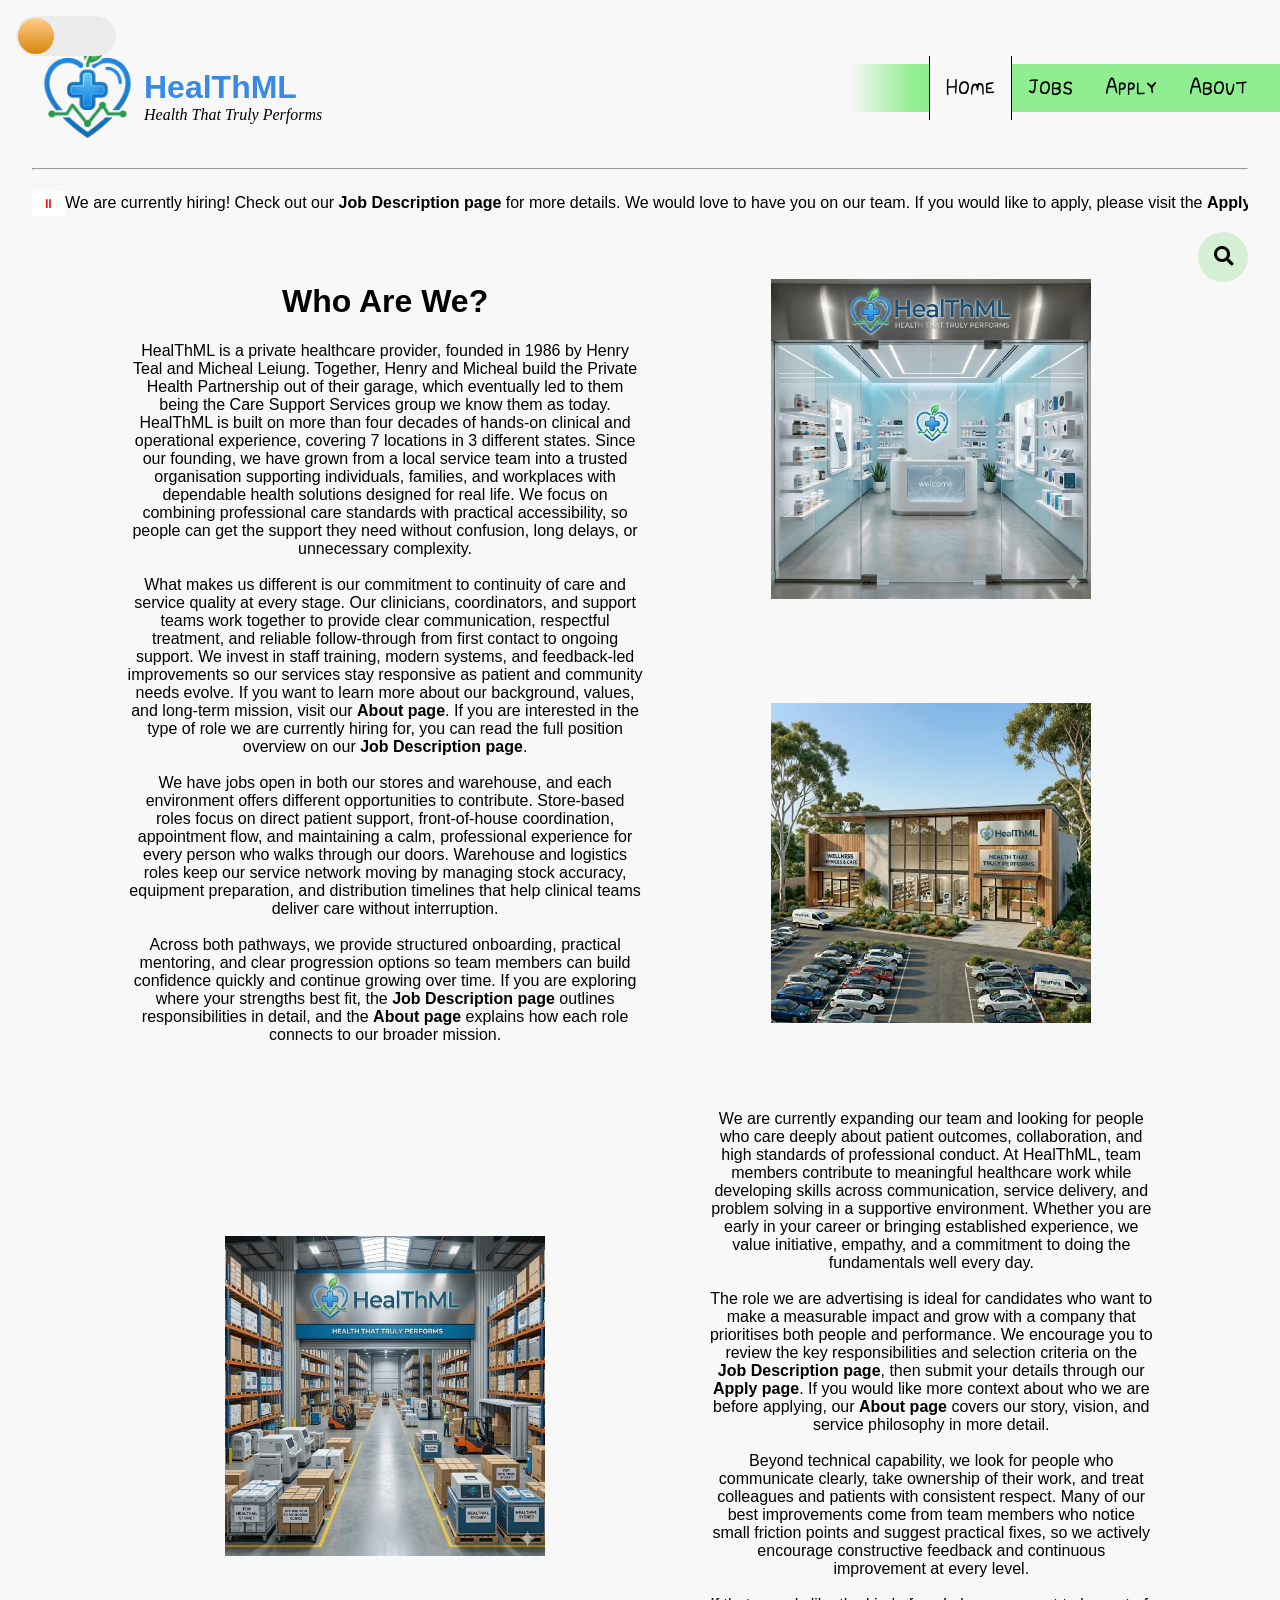
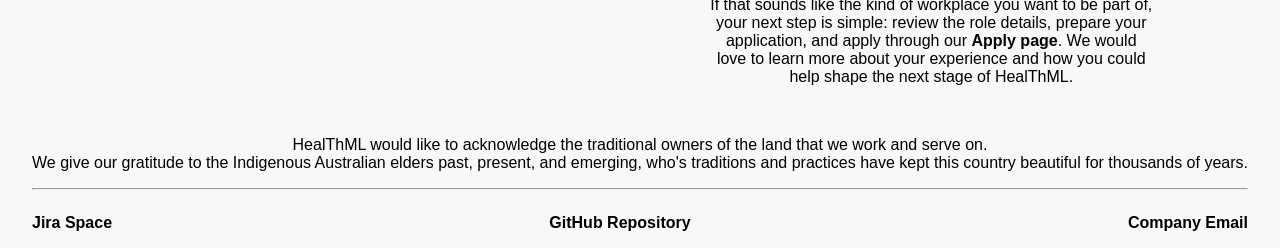
<file: index.html>
<!DOCTYPE html>
<html lang="en-au">
    <head>
        <meta charset="UTF-8">
        <meta name="viewport" content="width=device-width, initial-scale=1.0">
        <meta name="description" content="Description">
        <meta name="keywords" content="Keywords">
        <meta name="author" content="Tyler Stokes">

        <meta property="og:title" content="HealThML" />
        <meta property="og:description" content="HealThML is the custom HTML and CSS project designed by Tyler Stokes, Zain Khan, Jack Bailey, and Marley Brown" />
        <meta property="og:image" content="/images/logo_full.png" />
        <meta property="og:image:width" content="639" />
        <meta property="og:image:height" content="222" />
        <meta property="og:type" content="website" />

        <title>HealThML Home</title>
        <link rel="stylesheet" href="https://cdnjs.cloudflare.com/ajax/libs/font-awesome/5.15.3/css/all.min.css">
        <link rel="icon" type="image/x-icon" href="/images/favicon.ico">
        <link rel="stylesheet" type="text/css" href="styles/style.css">
        <link rel="stylesheet" type="text/css" href="styles/index_style.css">
    </head>
    <body>

<a href="#main-dark" class="skip-link link-dark" aria-label="Skip to main content">Skip to main content</a>
<a href="#main-light" class="skip-link link-light" aria-label="Skip to main content">Skip to main content</a>

<div class="toggle-bg">
    <div class="toggle-wrapper">
        <a href="#dark" class="persistence-link link-dark" aria-hidden="true" aria-label="switch to dark mode toggle"></a>
        <a href="#light" class="persistence-link link-light" aria-hidden="true" aria-label="switch to light mode toggle"></a>
    </div>
</div>

<div id="dark"></div>
<div id="light"></div>
    <div class="background">
        <header>
            <div class="logo">
                <img src="images/logo_transparent.png" alt="Company Logo">
                <div class="logo_text">
                    <h1>HealThML</h1>
                    <p style="color:var(--text-color);"><em>Health That Truly Performs</em></p>
                </div>
            </div>
            <nav id="nav-light" class='nav-style'>
                <ul>
                    <li class="nav_active"><a href="/#light">Home</a></li>
                    <li><a href="jobs#light">Jobs</a></li>
                    <li><a href="apply#light">Apply</a></li>
                    <li><a href="about#light">About</a></li>
                </ul>
            </nav>
            <nav id="nav-dark" class='nav-style'>
                <ul>
                    <li class="nav_active"><a href="/#dark">Home</a></li>
                    <li><a href="jobs#dark">Jobs</a></li>
                    <li><a href="apply#dark">Apply</a></li>
                    <li><a href="about#dark">About</a></li>
                </ul>
            </nav>
        </header>
        <hr>
<div class="ticker-wrapper">
    <input type="checkbox" id="pause-toggle" class="pause-check">
    <label for="pause-toggle" class="pause-label" aria-label="pause/resume scrolling-content"></label>

    <div class="scrolling-content">
      <p>We are currently hiring! Check out our 
        <a href="jobs#light" class="link-light">Job Description page</a>
        <a href="jobs#dark" class="link-dark">Job Description page</a> 
        for more details. We would love to have you on our team. 
        If you would like to apply, please visit the 
        <a href="apply#light" class="link-light">Apply</a>
        <a href="apply#dark" class="link-dark">Apply</a> page.
      </p>
    </div>
</div>
        <main id="main-content">
        <div id="main-dark"></div>
        <div id="main-light"></div>
            <form action="">
                <label aria-label="Search for content on the website">
                    <input type = "search" placeholder = "Search here...">
                </label>
                <i class="fa fa-search"></i>
            </form>
            <!-- Some of the filler text was created with AI -->
            <table>
                <tr>
                    <td rowspan="2">
                        <h1>Who Are We?</h1>
                        HealThML is a private healthcare provider, founded in 1986 by Henry Teal and Micheal Leiung. Together, Henry and Micheal build the Private Health Partnership out of their garage, which eventually led to them being the Care Support Services group we know them as today. HealThML is built on more than four decades of hands-on clinical and operational experience, covering 7 locations in 3 different states. Since our founding, we have grown from a local service team into a trusted organisation supporting individuals, families, and workplaces with dependable health solutions designed for real life. We focus on combining professional care standards with practical accessibility, so people can get the support they need without confusion, long delays, or unnecessary complexity.
                        <br><br>
                        What makes us different is our commitment to continuity of care and service quality at every stage. Our clinicians, coordinators, and support teams work together to provide clear communication, respectful treatment, and reliable follow-through from first contact to ongoing support. We invest in staff training, modern systems, and feedback-led improvements so our services stay responsive as patient and community needs evolve. If you want to learn more about our background, values, and long-term mission, visit our <a href="about#light" class="link-light">About page</a><a href="about#dark" class="link-dark">About page</a>. If you are interested in the type of role we are currently hiring for, you can read the full position overview on our <a href="jobs#light" class="link-light">Job Description page</a><a href="jobs#dark" class="link-dark">Job Description page</a>.
                        <br><br>
                        We have jobs open in both our stores and warehouse, and each environment offers different opportunities to contribute. Store-based roles focus on direct patient support, front-of-house coordination, appointment flow, and maintaining a calm, professional experience for every person who walks through our doors. Warehouse and logistics roles keep our service network moving by managing stock accuracy, equipment preparation, and distribution timelines that help clinical teams deliver care without interruption.
                        <br><br>
                        Across both pathways, we provide structured onboarding, practical mentoring, and clear progression options so team members can build confidence quickly and continue growing over time. If you are exploring where your strengths best fit, the <a href="jobs#light" class="link-light">Job Description page</a><a href="jobs#dark" class="link-dark">Job Description page</a> outlines responsibilities in detail, and the <a href="about#light" class="link-light">About page</a><a href="about#dark" class="link-dark">About page</a> explains how each role connects to our broader mission.
                    </td>
                    <!-- # Image created with Gemini Ai -->
                    <td><img class="expand" src="images/index/storefront.webp" alt="Smaller Storefront Photo"></td>
                </tr>
                <tr>
                    <!-- # Image created with Gemini Ai -->
                    <td><img class="expand" src="images/index/storefront_2.webp" alt="Larger Storefront Photo"></td>
                </tr>
                <tr>
                    <!-- # Image created with Gemini Ai -->
                    <td><img class="expand" src="images/index/warehouse.webp" alt="Warehouse Photo"></td>
                    <td>
                        We are currently expanding our team and looking for people who care deeply about patient outcomes, collaboration, and high standards of professional conduct. At HealThML, team members contribute to meaningful healthcare work while developing skills across communication, service delivery, and problem solving in a supportive environment. Whether you are early in your career or bringing established experience, we value initiative, empathy, and a commitment to doing the fundamentals well every day.
                        <br><br>
                        The role we are advertising is ideal for candidates who want to make a measurable impact and grow with a company that prioritises both people and performance. We encourage you to review the key responsibilities and selection criteria on the <a href="jobs#light" class="link-light">Job Description page</a><a href="jobs#dark" class="link-dark">Job Description page</a>, then submit your details through our <a href="apply#light" class="link-light">Apply page</a><a href="apply#dark" class="link-dark">Apply page</a>. If you would like more context about who we are before applying, our <a href="about#light" class="link-light">About page</a><a href="about#dark" class="link-dark">About page</a> covers our story, vision, and service philosophy in more detail.
                        <br><br>
                        Beyond technical capability, we look for people who communicate clearly, take ownership of their work, and treat colleagues and patients with consistent respect. Many of our best improvements come from team members who notice small friction points and suggest practical fixes, so we actively encourage constructive feedback and continuous improvement at every level.
                        <br><br>
                        If that sounds like the kind of workplace you want to be part of, your next step is simple: review the role details, prepare your application, and apply through our <a href="apply#light" class="link-light">Apply page</a><a href="apply#dark" class="link-dark">Apply page</a>. We would love to learn more about your experience and how you could help shape the next stage of HealThML.
                    </td>
                </tr>
            </table>
            <p style="text-align:center;">HealThML would like to acknowledge the traditional owners of the land that we work and serve on.
            <br>We give our gratitude to the Indigenous Australian elders past, present, and emerging, who's traditions and practices have kept this country beautiful for thousands of years.</p>
        </main>
        <hr>
        <footer>
            <p><a href="https://week03.atlassian.net/?continue=https%3A%2F%2Fweek03.atlassian.net%2Fwelcome%2Fsoftware%3FprojectId%3D10000&atlOrigin=eyJpIjoiMDAxNWY0ZDYxZmMwNDg2NmJkYjcwYjdlNWU5ZWMwMWQiLCJwIjoiamlyYS1zb2Z0d2FyZSJ9">Jira Space</a></p>
            <p><a href="https://github.com/106429465/razeen-thurs-230-g01">GitHub Repository</a></p>
            <p><a href="mailto:admin@healthml.site">Company Email</a></p>
        </footer>

    </div>
    </body>
</html>
</file>
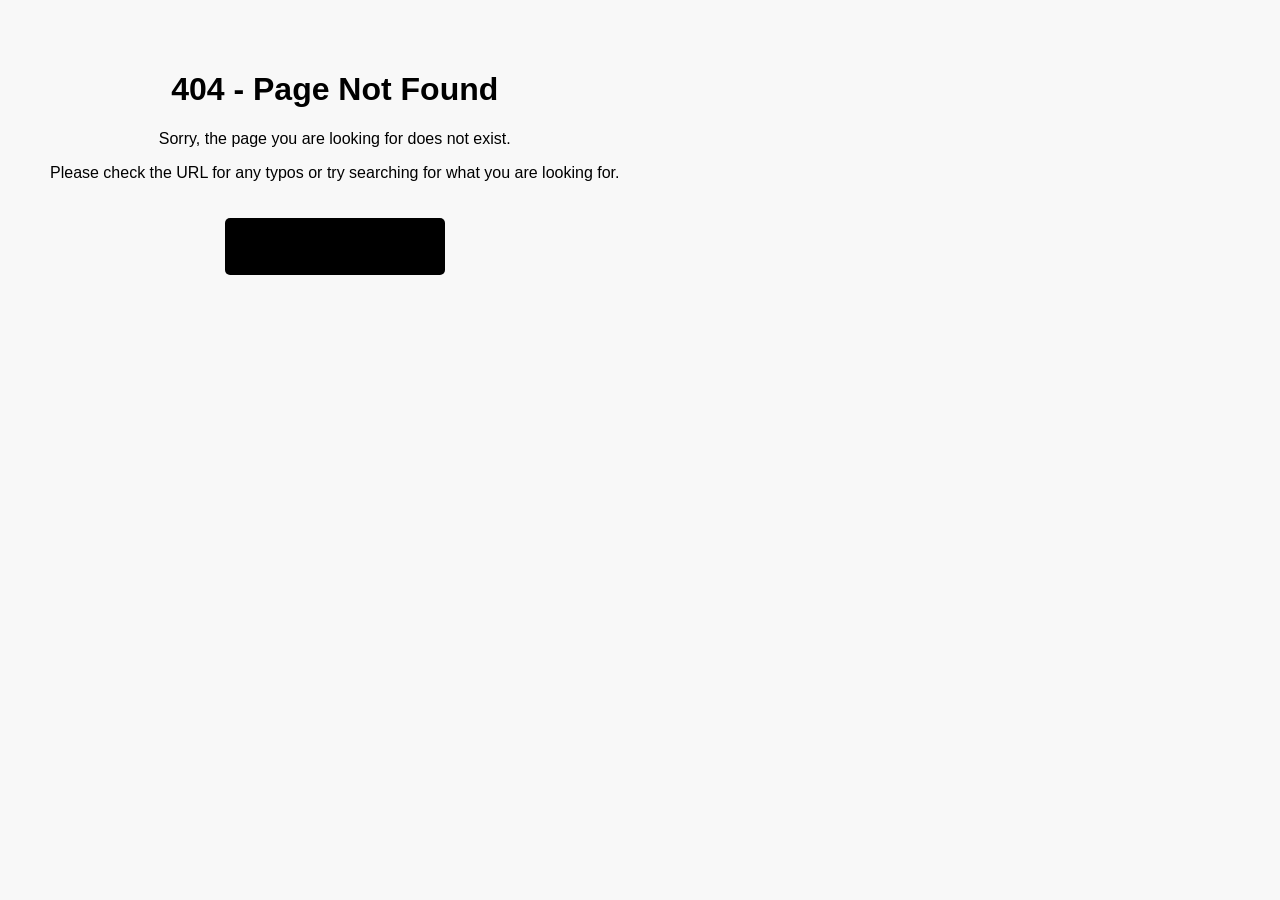
<file: 404/index.html>
<!DOCTYPE html>
<html lang="en">
  <head>
    <meta charset="UTF-8">
    <meta name="viewport" content="width=device-width, initial-scale=1">
    <title>404 Page Not Found</title>
    <link href="../styles/404_style.css" rel="stylesheet">
  </head>
  <body>
    <div class="container">
      <h1>404 - Page Not Found</h1>
      <p>Sorry, the page you are looking for does not exist.</p>
      <p>Please check the URL for any typos or try searching for what you are looking for.</p>
      <div class="go-back">
        <a href="/">Go back to Home</a>
      </div>
    </div> 
  </body>
</html>
</file>
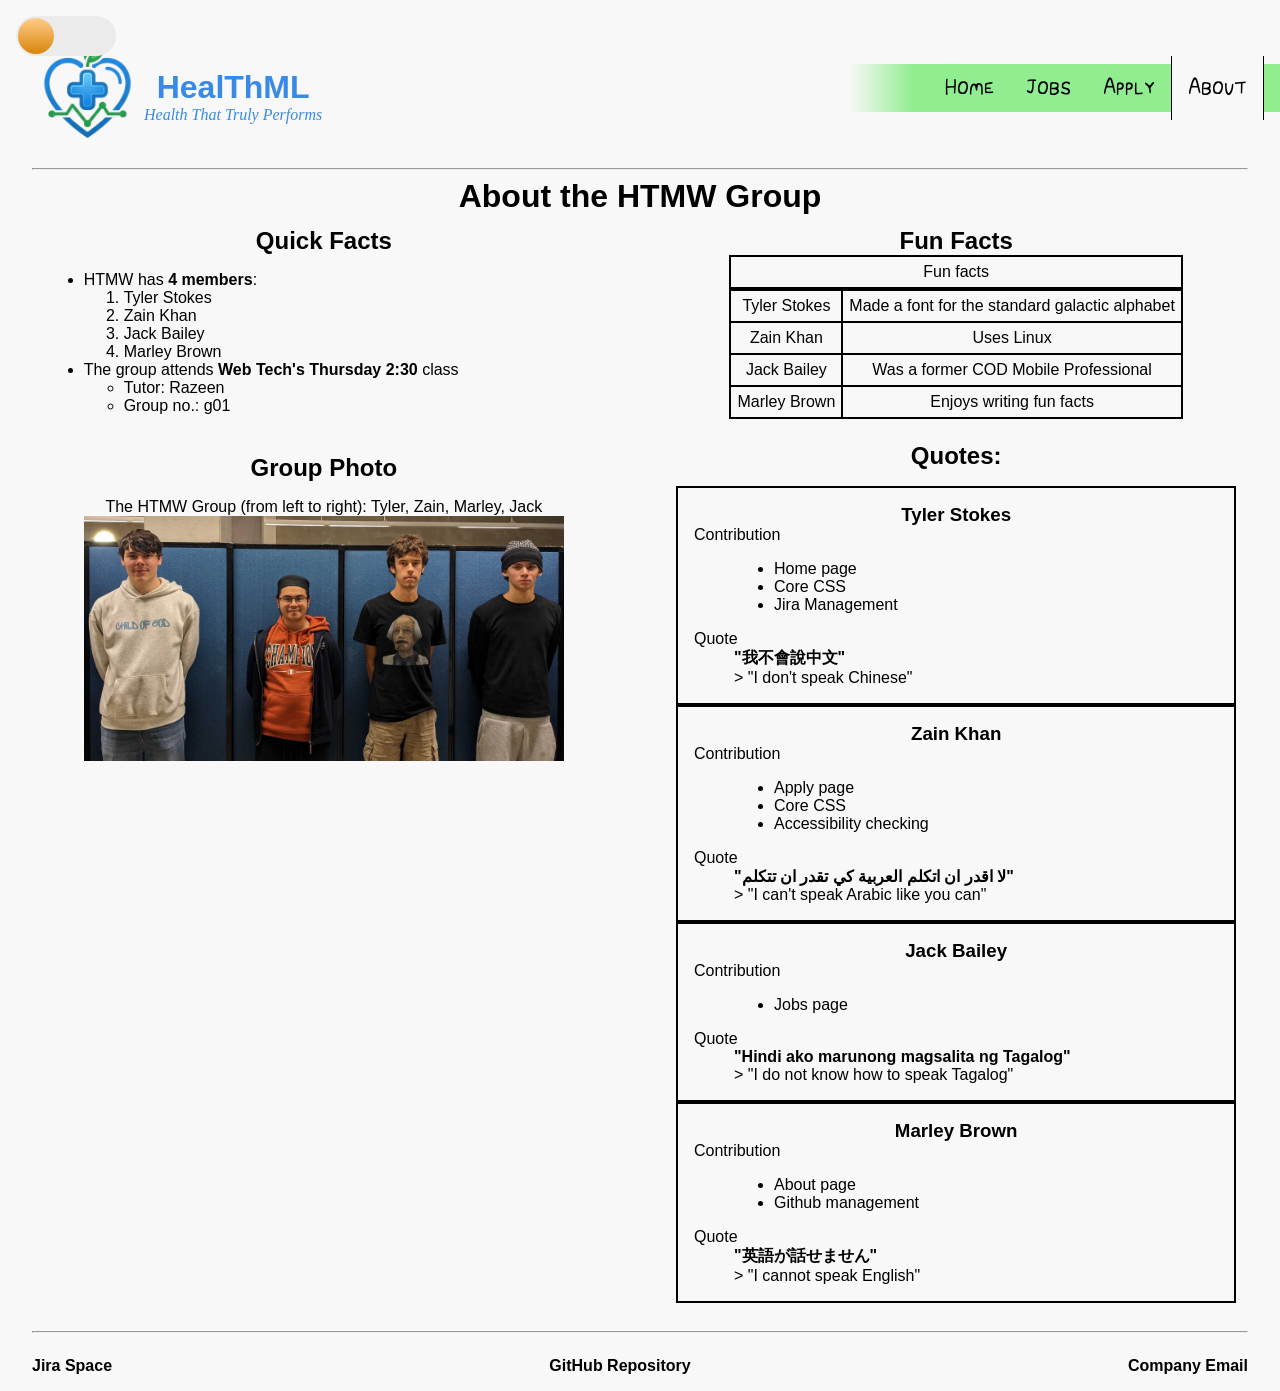
<file: about/index.html>
<!DOCTYPE html>
<html lang="en">
  <head>
    <meta charset="UTF-8">
    <meta name="viewport" content="width=device-width, initial-scale=1">
    <title>About HealThML</title>
    <link rel="icon" type="image/x-icon" href="/images/favicon.ico">
    <link href="../styles/about_style.css" rel="stylesheet">
  </head>
  <body>
<a href="#main-dark" class="skip-link link-dark" aria-label="Skip to main content">Skip to main content</a>
<a href="#main-light" class="skip-link link-light" aria-label="Skip to main content">Skip to main content</a>

<div class="toggle-bg">
    <div class="toggle-wrapper">
        <a href="#dark" class="persistence-link link-dark" aria-hidden="true" aria-label="Switch to dark mode toggle"></a>
        <a href="#light" class="persistence-link link-light" aria-hidden="true" aria-label="Switch to light mode toggle"></a>
    </div>
</div>
<div id="dark"></div>
<div id="light"></div>
    <div class="background">
     <header>
        <div class="logo">
            <img src="../images/logo_transparent.png" alt="Company Logo">
            <div class="logo_text">
                <h1>HealThML</h1>
                <p><em>Health That Truly Performs</em></p>
            </div>
        </div>
            <nav id="nav-light" class='nav-style'>
                <ul>
                    <li><a href="/#light">Home</a></li>
                    <li><a href="/jobs#light">Jobs</a></li>
                    <li><a href="/apply#light">Apply</a></li>
                    <li class="nav_active"><a href="about#light">About</a></li>
                </ul>
            </nav>
            <nav id="nav-dark" class='nav-style'>
                <ul>
                    <li><a href="/#dark">Home</a></li>
                    <li><a href="/jobs#dark">Jobs</a></li>
                    <li><a href="/apply#dark">Apply</a></li>
                    <li class="nav_active"><a href="about#dark">About</a></li>
                </ul>
            </nav>
    </header>
    <hr>
    <main id="main-content">

        <div id="main-dark"></div>
        <div id="main-light"></div>
          <h1>About the HTMW Group</h1>
          <div class="content_left">
          <section id="intro">
            <h2>Quick Facts</h2>
            <ul>
              <li>HTMW has <strong>4 members</strong>:</li>
              <ol>
                <li>Tyler Stokes</li>
                <li>Zain Khan</li>
                <li>Jack Bailey</li>
                <li>Marley Brown</li>
              </ol>
              <li>The group attends <strong>Web Tech's Thursday 2:30</strong> class</li>
              <ul>
                <li>Tutor: Razeen</li>
                <li>Group no.: g01</li>
              </ul>
            </ul>
          </section>
          <section id="photo">
            <h2>Group Photo</h2>
            <figure>
              <figcaption>The HTMW Group (from left to right): Tyler, Zain, Marley, Jack</figcaption>
              <img class="expand" id="group_photo" src="../images/about/img_group.jpg" alt="Group picture featuring 4 people" title="group photo" loading="lazy">
            </figure>
          </section>
          </div>
          <div class="content_right">
          <section id="funfacts">
            <h2>Fun Facts</h2>
            <table>
              <caption>Fun facts</caption>
              <tr>
                <td>Tyler Stokes</td>
                <td>Made a font for the standard galactic alphabet</td>
              </tr>
              <tr>
                <td>
                  Zain Khan
                </td>
                <td>
                  Uses Linux
                </td>
              </tr>
              <tr>
                <td>
                  Jack Bailey
                </td>
                <td>
                  Was a former COD Mobile Professional
                </td>
              </tr>
              <tr>
                <td>
                  Marley Brown
                </td>
                <td>
                  Enjoys writing fun facts
                </td>
              </tr>
            </table>
          </section>
          <section id="quotes">
            <h2>Quotes:</h2>
            <dl>
              <div class="quote_entry">
                <h3>Tyler Stokes</h3>
                <dt>Contribution</dt>
                <dd>
                  <ul>
                    <li>Home page</li>
                    <li>Core CSS</li>
                    <li>Jira Management</li>
                  </ul>
                </dd>
                <dt>Quote</dt>
                <dd><strong>"我不會說中文"</strong><br>
                > "I don't speak Chinese"</dd>
              </div>
              <div class="quote_entry">
                <h3>Zain Khan</h3>
                <dt>Contribution</dt>
                <dd>
                  <ul>
                    <li>Apply page</li>
                    <li>Core CSS</li>
                    <li>Accessibility checking</li>
                  </ul>
                </dd>                
                <dt>Quote</dt>
                <dd><strong>"لا اقدر ان اتكلم  العربية كي تقدر ان تتكلم"</strong><br>
                > "I can't speak Arabic like you can"</dd>
              </div>
              <div class="quote_entry">
                <h3>Jack Bailey</h3>
                <dt>Contribution</dt>
                <dd>
                  <ul>
                    <li>Jobs page</li>
                  </ul>
                </dd>    
                <dt>Quote</dt>       
                <dd><strong>"Hindi ako marunong magsalita ng Tagalog"</strong><br>
                > "I do not know how to speak Tagalog"</dd>
              </div>
              <div class="quote_entry">
                <h3>Marley Brown</h3>
                <dt>Contribution</dt>
                <dd>
                  <ul>
                    <li>About page</li>
                    <li>Github management</li>
                  </ul>
                </dd>  
                <dt>Quote</dt>             
                <dd><strong>"英語が話せません"</strong></dd>
                <dd>> "I cannot speak English"</dd>
              </div>
            </dl>
          </section>
          </div>
        </main>
        <hr style="clear:both;">
        <footer>
            <p><a href="https://week03.atlassian.net/?continue=https%3A%2F%2Fweek03.atlassian.net%2Fwelcome%2Fsoftware%3FprojectId%3D10000&atlOrigin=eyJpIjoiMDAxNWY0ZDYxZmMwNDg2NmJkYjcwYjdlNWU5ZWMwMWQiLCJwIjoiamlyYS1zb2Z0d2FyZSJ9">Jira Space</a></p>
            <p><a href="https://github.com/106429465/razeen-thurs-230-g01">GitHub Repository</a></p>
            <p><a href="mailto:admin@healthml.site">Company Email</a></p>
        </footer>
    </div>
  </body>
</html>
</file>
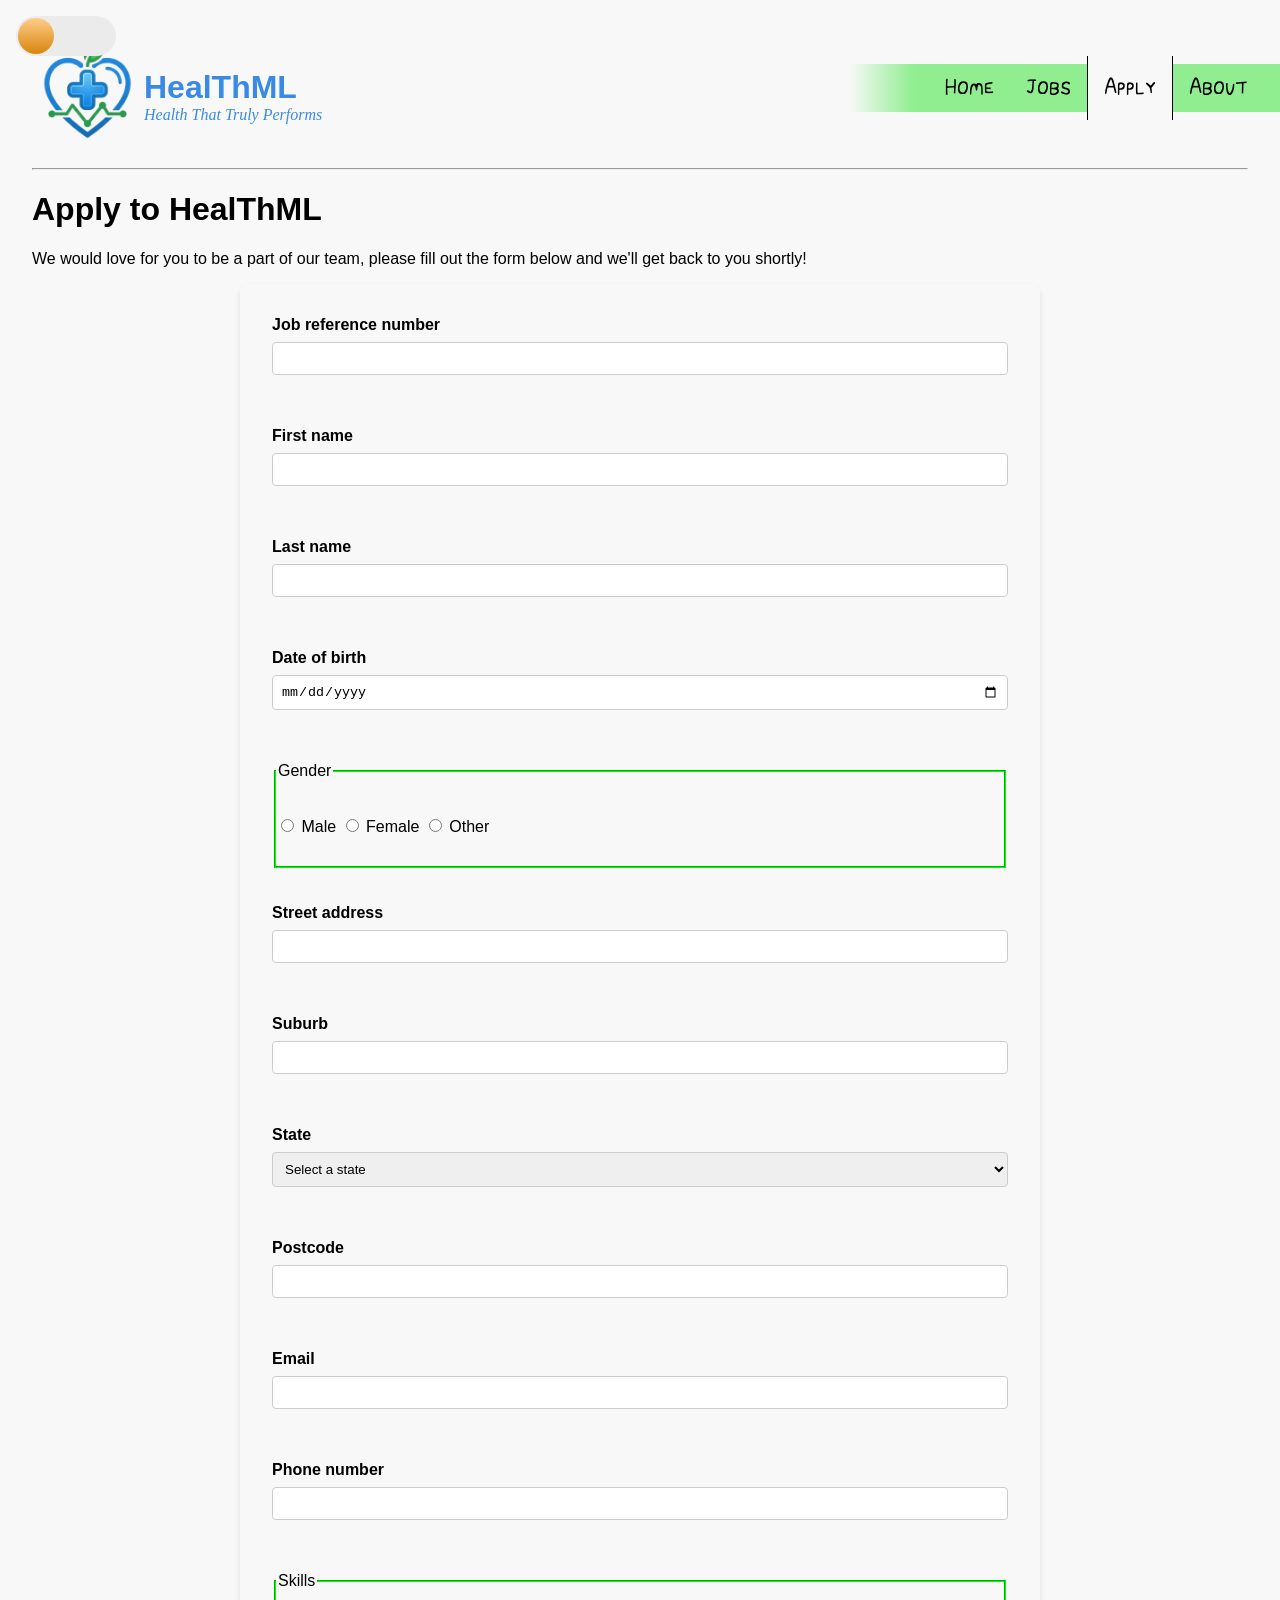
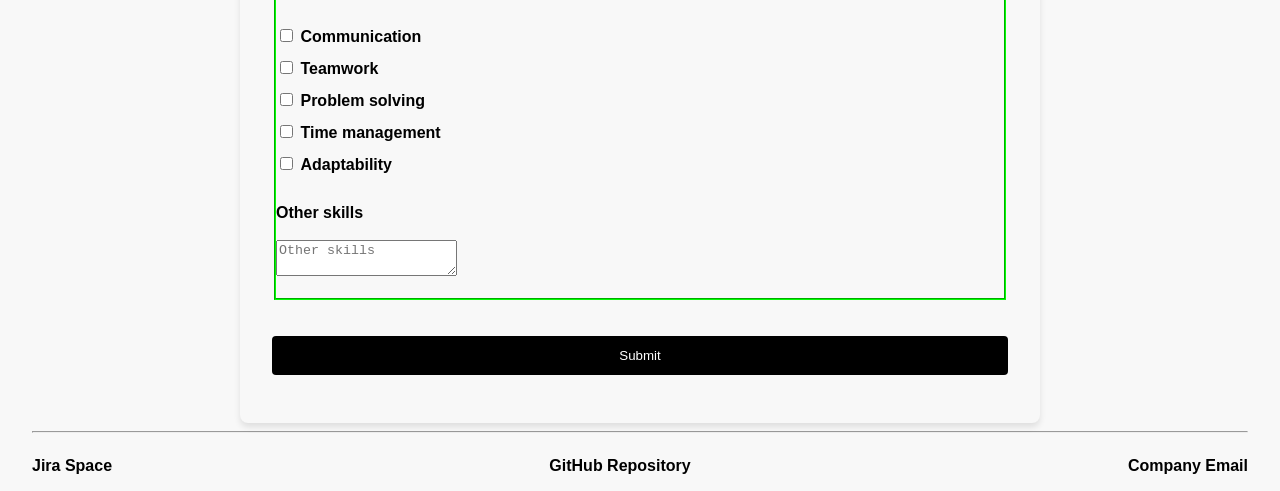
<file: apply/index.html>
<!DOCTYPE html>
<html lang="en-au">
  <head>
    <meta charset="UTF-8">
    <meta name="viewport" content="width=device-width, initial-scale=1">
    <title>Apply to HealThML</title>
    <link rel="icon" type="image/x-icon" href="/images/favicon.ico">
    <link href="../styles/apply_style.css" rel="stylesheet">
  </head>
  <body>

<a href="#main-dark" class="skip-link link-dark" aria-label="Skip to main content">Skip to main content</a>
<a href="#main-light" class="skip-link link-light" aria-label="Skip to main content">Skip to main content</a>

<div class="toggle-bg">
    <div class="toggle-wrapper">
        <a href="#dark" class="persistence-link link-dark" aria-hidden="true" aria-label="switch to dark mode toggle"></a>
        <a href="#light" class="persistence-link link-light" aria-hidden="true" aria-label="switch to light mode toggle"></a>
    </div>
</div>

<div id="dark"></div>
<div id="light"></div>
    <div class="background">
   <header>
        <div class="logo">
            <img src="../images/logo_transparent.png" alt="Company Logo">
            <div class="logo_text">
                <h1>HealThML</h1>
                <p><em>Health That Truly Performs</em></p>
            </div>
        </div>
            <nav id="nav-light" class='nav-style'>
                <ul>
                    <li><a href="/#light">Home</a></li>
                    <li><a href="/jobs#light">Jobs</a></li>
                    <li class="nav_active"><a href="apply#light">Apply</a></li>
                    <li><a href="/about#light">About</a></li>
                </ul>
            </nav>
            <nav id="nav-dark" class='nav-style'>
                <ul>
                    <li><a href="/#dark">Home</a></li>
                    <li><a href="/jobs#dark">Jobs</a></li>
                    <li class="nav_active"><a href="apply#dark">Apply</a></li>
                    <li><a href="/about#dark">About</a></li>
                </ul>
            </nav>
    </header>
    <hr>
      <main id="main-content">
        <div id="main-dark"></div>
        <div id="main-light"></div>
        <h1>Apply to HealThML</h1>
<p>We would love for you to be a part of our team, please fill out the form below and we'll get back to you shortly!</p>
     <form action="https://mercury.swin.edu.au/it000000/formtest.php" method="post">
       <label for="job_ref_num">Job reference number</label>
        <input type="text" id="job_ref_num" name="job reference number" required pattern=".{5}"><br><br>
       <label for="first_name">First name</label>
        <input type="text" id="first_name" name="first name" required pattern="[A-za-z]{1,20}"><br><br>
       <label for="last_name">Last name</label>
        <input type="text" id="last_name" name="last name" required pattern="[A-za-z]{1,20}"><br><br>
       <label for="date_of_birth">Date of birth</label>
        <input type="date" id="date_of_birth" name="date of birth" required ><br><br>
        <fieldset>
       <legend for="gender">Gender</legend><br><br>
        <input type="radio" id="male" name="gender" value="male" required>
        <label for="male" class="gender">Male</label> 
        <input type="radio" id="female" name="gender" value="female" required>
        <label for="female" class="gender">Female</label>
        <input type="radio" id="other" name="gender" value="other" required>
        <label for="other" class="gender">Other</label><br><br>
        </fieldset><br><br>
        <label for="street_address">Street address</label>
        <input type="text" id="street_address" name="street address" required><br><br>
        <label for="suburb">Suburb</label>
        <input type="text" id="suburb" name="suburb" required><br><br>
        <label for="state">State</label>
        <select id="state" name="state" required>
          <option value="" required>Select a state</option>
          <option value="VIC">VIC</option>
          <option value="NSW">NSW</option>
          <option value="QLD">QLD</option>
          <option value="NT">NT</option>
          <option value="WA">WA</option> 
          <option value="SA">SA</option>
          <option value="TAS">TAS</option>
          <option value="ACT">ACT</option>
          </select><br><br>
        <label for="postcode">Postcode</label>
        <input type="text" id="postcode" name="postcode" required pattern="[0-9]{4}"><br><br>
       <label for="email">Email</label>
        <input type="email" id="email" name="email" required><br><br>
       <label for="phone_number">Phone number</label>
        <input type="tel" id="phone_number" name="phone number" required pattern="[0-9]{8,12}"><br><br>
        <fieldset>
        <legend for="skills">Skills</legend><br><br>
        <input type="checkbox" id="communication" name="skills" value="communication" required>
        <label for="communication" class="skills">Communication</label><br>
        <input type="checkbox" id="teamwork" name="skills" value="teamwork">
        <label for="teamwork" class="skills">Teamwork</label><br>
        <input type="checkbox" id="problem solving" name="skills" value="problem solving">
        <label for="problem solving" class="skills">Problem solving</label><br>
        <input type="checkbox" id="time_management" name="skills" value="time management">
        <label for="time_management" class="skills">Time management</label><br>
        <input type="checkbox" id="adaptability" name="skills" value="adaptability">
        <label for="adaptability" class="skills">Adaptability</label><br><br>
        <label for="other_skills">Other skills</label><br><br>
        <textarea id="other_skills" name="other skills" placeholder="Other skills"></textarea><br><br>
          </fieldset><br><br>
        <input type="submit" value="Submit">
        </form>
        </main>
        <hr>
        <footer>
            <p><a href="https://week03.atlassian.net/?continue=https%3A%2F%2Fweek03.atlassian.net%2Fwelcome%2Fsoftware%3FprojectId%3D10000&atlOrigin=eyJpIjoiMDAxNWY0ZDYxZmMwNDg2NmJkYjcwYjdlNWU5ZWMwMWQiLCJwIjoiamlyYS1zb2Z0d2FyZSJ9">Jira Space</a></p>
            <p><a href="https://github.com/106429465/razeen-thurs-230-g01">GitHub Repository</a></p>
            <p><a href="mailto:admin@healthml.site">Company Email</a></p>
        </footer>
    </main>

    </div>
  </body>
</html>
</file>
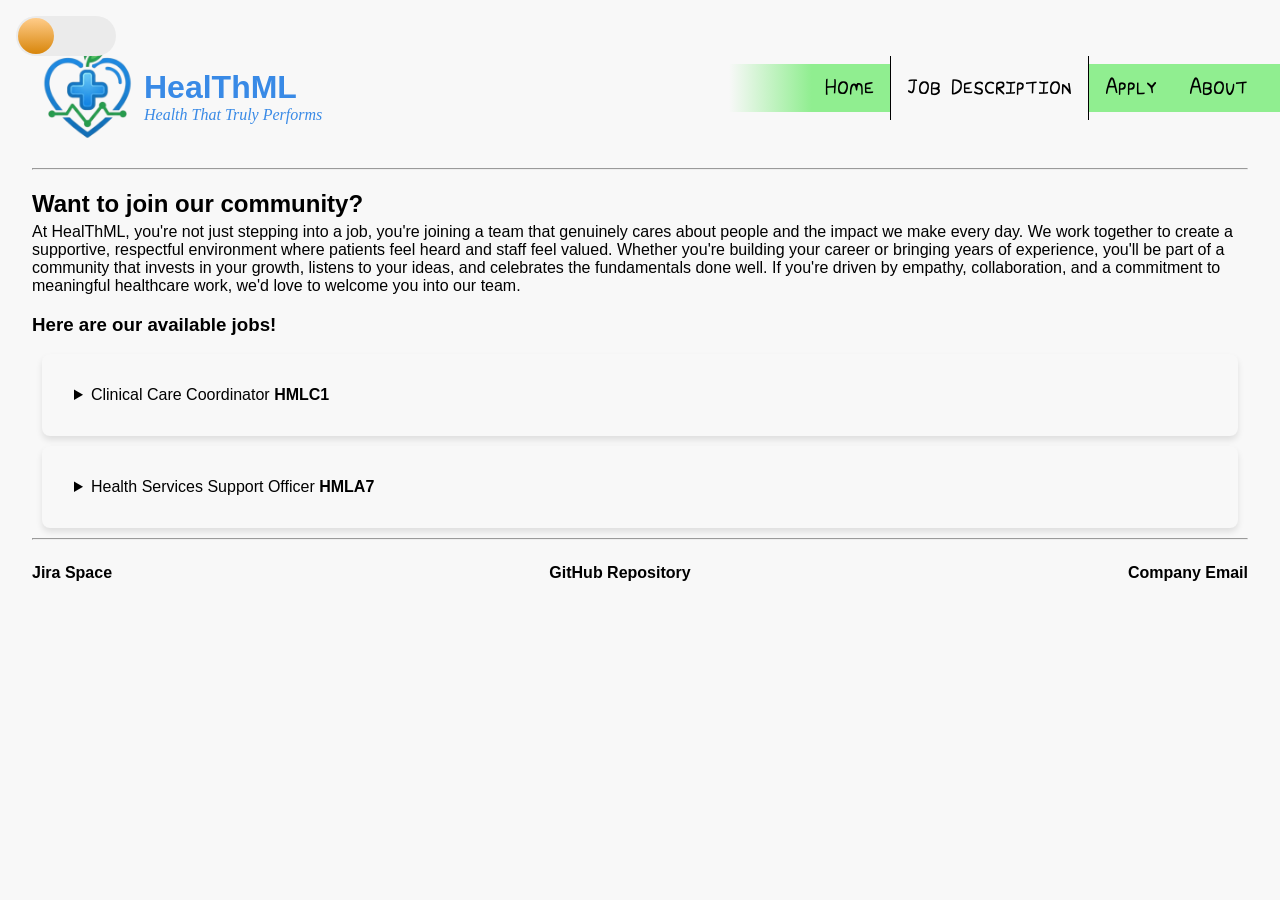
<file: job_description/index.html>
<!DOCTYPE html>
<html lang="en">

<head>
    <meta charset="UTF-8">
    <meta name="viewport" content="width=device-width, initial-scale=1.0">
    <meta name="description" content="Description">
    <meta name="keywords" content="Keywords">
    <title>HealThML Job Description</title>
    <link rel="icon" type="image/x-icon" href="/images/favicon.ico">
    <link rel="stylesheet" type="text/css" href="../styles/jobs.css">
    <link rel="stylesheet" type="text/css" href="../styles/style.css">
</head>

<body>
<a href="#main-dark" class="skip-link link-light" aria-label="Skip to main content">Skip to main content</a>
<a href="#main-light" class="skip-link link-dark" aria-label="Skip to main content">Skip to main content</a>

<div class="toggle-bg">
    <div class="toggle-wrapper">
        <a href="#dark" class="persistence-link link-dark" aria-hidden="true" aria-label="switch to dark mode toggle"></a>
        <a href="#light" class="persistence-link link-light" aria-hidden="true" aria-label="switch to light mode toggle"></a>
    </div>
</div>

<div id="dark"></div>
<div id="light"></div>
    <div class="background">


    <header>
        <div class="logo">
            <img src="../images/logo_transparent.png" alt="Company Logo">
            <div class="logo_text">
                <h1>HealThML</h1>
                <p><em>Health That Truly Performs</em></p>
            </div>
        </div>

            <nav id="nav-light" class='nav-style'>
                <ul>
                    <li><a href="/#light">Home</a></li>
                    <li class="nav_active"><a href="job_description#light">Job Description</a></li>
                    <li><a href="/apply#light">Apply</a></li>
                    <li><a href="/about#light">About</a></li>
                </ul>
            </nav>
            <nav id="nav-dark" class='nav-style'>
                <ul>
                    <li><a href="/#dark">Home</a></li>
                    <li class="nav_active"><a href="job_description#dark">Job Description</a></li>
                    <li><a href="/apply#dark">Apply</a></li>
                    <li><a href="/about#dark">About</a></li>
                </ul>
            </nav>
    </header>

    <hr>

    <main id="main-content">

        <div id="main-dark"></div>
        <div id="main-light"></div>

    <section>
        <h2>Want to join our community?</h2>
        <p>
            At HealThML, you're not just stepping into a job, you're joining a team that
            genuinely cares about people and the impact we make every day. We work together to
            create a supportive, respectful environment where patients feel heard and staff feel
            valued. Whether you're building your career or bringing years of experience, you'll
            be part of a community that invests in your growth, listens to your ideas, and
            celebrates the fundamentals done well. If you're driven by empathy, collaboration,
            and a commitment to meaningful healthcare work, we'd love to welcome you into our team.
        </p>
    </section>

        <h3>Here are our available jobs!</h3>

        <section class="job-listing">
            <details>
                <summary>
                    <span>Clinical Care Coordinator <strong>HMLC1</strong></span>
                </summary>

                <h4>Role description</h4>
                <p>
                    A frontline role responsible for guiding patients through their care journey,
                    ensuring clear communication, timely support, and seamless coordination between
                    clinicians, families, and service teams.
                </p>

                <h4>Salary & Reporting Line</h4>
                <ul>
                    <li><strong>Salary:</strong> AUD $68,000-$78,000 per year <em>(depending on experience)</em>
                    </li>
                    <li><strong>Reports to:</strong> Senior Clinical Operations Manager</li>
                </ul>

                <aside>
                    <img class="image" src="/images/job_description/clinicalcarecoordinator.png" alt="Smaller Storefront Photo">
                </aside>

                <h4>Key Responsibilities</h4>
                <ul>
                    <li>Coordinate patient appointments, follow-ups, and care pathways.</li>
                    <li>Maintain accurate records and ensure privacy compliance.</li>
                    <li>Communicate clearly with clinicians, families, and support teams.</li>
                    <li>Monitor caseload progress and escalate issues when needed.</li>
                </ul>

                <h4>Essential Requirements</h4>
                <ol>
                    <li>Experience in healthcare admin, patient coordination, or support services.</li>
                    <li>Strong communication skills and empathy in patient interactions.</li>
                    <li>Confident using digital systems and managing detailed records.</li>
                    <li>Ability to work collaboratively in a multidisciplinary team.</li>
                </ol>

                <h4>Preferable Requirements</h4>
                <ul>
                    <li>Certificate or Diploma in Health Administration or related field.</li>
                    <li>Experience in private healthcare or allied health settings.</li>
                    <li>Familiarity with clinical terminology and workflows.</li>
                </ul>

            </details>

        </section>

        <section class="job-listing">
            <details>
                <summary>
                    <span>Health Services Support Officer <strong>HMLA7</strong></span>
                </summary>

                <h4>Role description</h4>
                <p>
                    A service delivery role focused on operational support, patient assistance,
                    and ensuring smooth day-to-day functioning of HealThML's care environment.
                </p>

                <h4>Salary & Reporting Line</h4>
                <ul>
                    <li><strong>Salary:</strong> AUD $58,000-$66,000 per year</li>
                    <li><strong>Reports to:</strong> Operations & Service Delivery Lead</li>
                </ul>

                <aside>
                    <img class="image" src="/images/job_description/healthservicessupportofficer.png" alt="Smaller Storefront Photo">
                </aside>

                <h4>Key Responsibilities</h4>
                <ul>
                    <li>Support daily operations including scheduling and documentation.</li>
                    <li>Assist clinicians by preparing resources and managing workflow tasks.</li>
                    <li>Provide friendly, accessible assistance to patients and visitors.</li>
                    <li>Maintain organised administrative systems aligned with HealThML standards.</li>
                </ul>

                <h4>Essential Requirements</h4>
                <ol>
                    <li>Experience in admin, customer service, or support roles.</li>
                    <li>Strong organisational and multitasking skills.</li>
                    <li>Confident using digital tools and communication platforms.</li>
                    <li>Demonstrated reliability, initiative, and professionalism.</li>
                </ol>

                <h4>Preferable Requirements</h4>
                <ul>
                    <li>Experience in healthcare, disability, or community services.</li>
                    <li>Understanding of privacy and confidentiality requirements.</li>
                    <li>Training in first aid or similar support-focused certifications.</li>
                </ul>

            </details>

        </section>
        <hr>
        <footer>
            <p><a href="https://week03.atlassian.net/?continue=https%3A%2F%2Fweek03.atlassian.net%2Fwelcome%2Fsoftware%3FprojectId%3D10000&atlOrigin=eyJpIjoiMDAxNWY0ZDYxZmMwNDg2NmJkYjcwYjdlNWU5ZWMwMWQiLCJwIjoiamlyYS1zb2Z0d2FyZSJ9">Jira Space</a></p>
            <p><a href="https://github.com/106429465/razeen-thurs-230-g01">GitHub Repository</a></p>
            <p><a href="mailto:admin@healthml.site">Company Email</a></p>
        </footer>

    </main>

    </div>
</body>

</html>
</file>
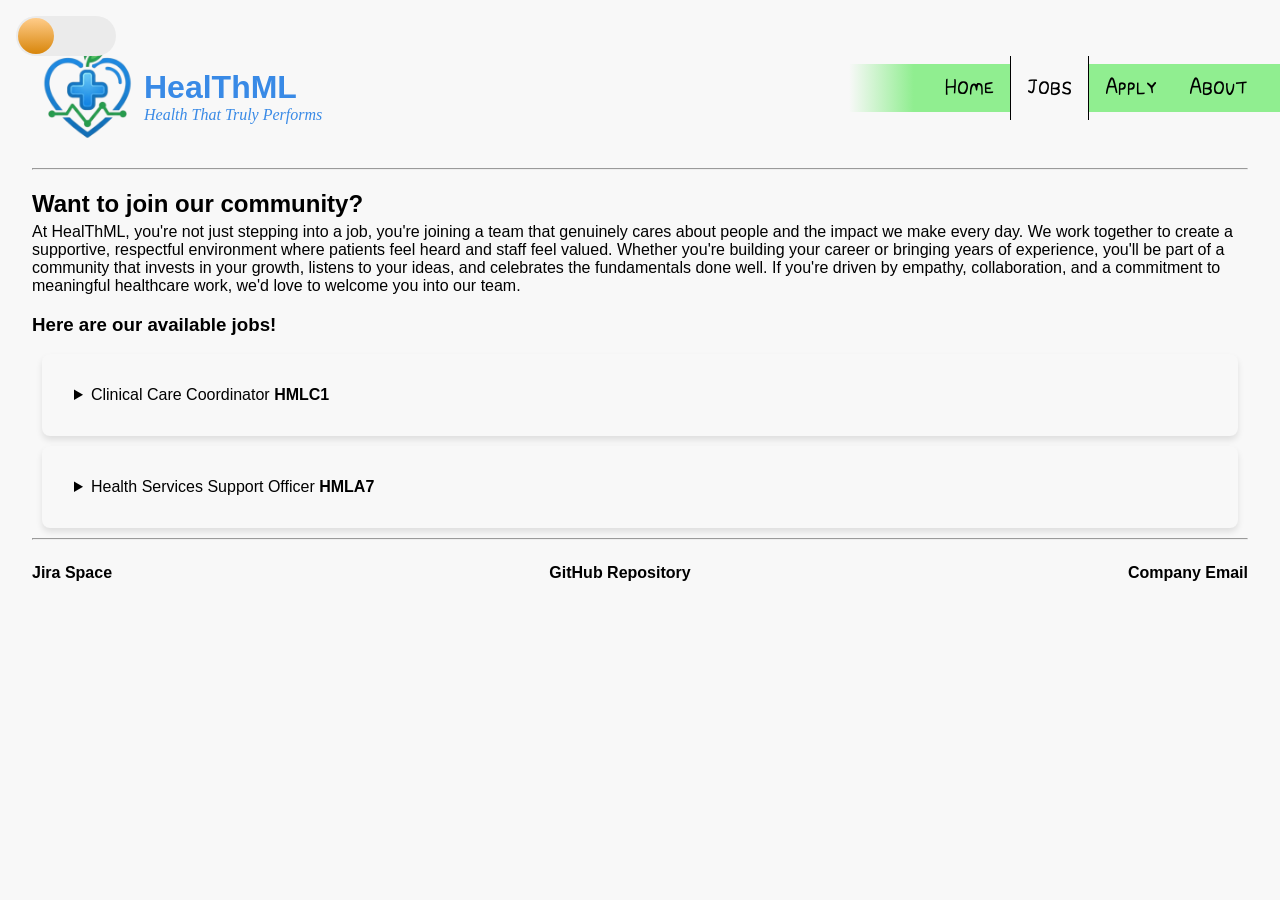
<file: jobs/index.html>
<!DOCTYPE html>
<html lang="en">

<head>
    <meta charset="UTF-8">
    <meta name="viewport" content="width=device-width, initial-scale=1.0">
    <meta name="description" content="Description">
    <meta name="keywords" content="Keywords">
    <title>HealThML Job Description</title>
    <link rel="icon" type="image/x-icon" href="/images/favicon.ico">
    <link rel="stylesheet" type="text/css" href="../styles/jobs_style.css">
    <link rel="stylesheet" type="text/css" href="../styles/style.css">
</head>

<body>
<a href="#main-dark" class="skip-link link-light" aria-label="Skip to main content">Skip to main content</a>
<a href="#main-light" class="skip-link link-dark" aria-label="Skip to main content">Skip to main content</a>

<div class="toggle-bg">
    <div class="toggle-wrapper">
        <a href="#dark" class="persistence-link link-dark" aria-hidden="true" aria-label="switch to dark mode toggle"></a>
        <a href="#light" class="persistence-link link-light" aria-hidden="true" aria-label="switch to light mode toggle"></a>
    </div>
</div>

<div id="dark"></div>
<div id="light"></div>
    <div class="background">


    <header>
        <div class="logo">
            <img src="../images/logo_transparent.png" alt="Company Logo">
            <div class="logo_text">
                <h1>HealThML</h1>
                <p><em>Health That Truly Performs</em></p>
            </div>
        </div>

            <nav id="nav-light" class='nav-style'>
                <ul>
                    <li><a href="/#light">Home</a></li>
                    <li class="nav_active"><a href="jobs#light">Jobs</a></li>
                    <li><a href="/apply#light">Apply</a></li>
                    <li><a href="/about#light">About</a></li>
                </ul>
            </nav>
            <nav id="nav-dark" class='nav-style'>
                <ul>
                    <li><a href="/#dark">Home</a></li>
                    <li class="nav_active"><a href="jobs#dark">Jobs</a></li>
                    <li><a href="/apply#dark">Apply</a></li>
                    <li><a href="/about#dark">About</a></li>
                </ul>
            </nav>
    </header>

    <hr>

    <main id="main-content">

        <div id="main-dark"></div>
        <div id="main-light"></div>

    <section>
        <h2>Want to join our community?</h2>
        <p>
            At HealThML, you're not just stepping into a job, you're joining a team that
            genuinely cares about people and the impact we make every day. We work together to
            create a supportive, respectful environment where patients feel heard and staff feel
            valued. Whether you're building your career or bringing years of experience, you'll
            be part of a community that invests in your growth, listens to your ideas, and
            celebrates the fundamentals done well. If you're driven by empathy, collaboration,
            and a commitment to meaningful healthcare work, we'd love to welcome you into our team.
        </p>
    </section>

        <h3>Here are our available jobs!</h3>

        <section class="job-listing">
            <details>
                <summary>
                    <span>Clinical Care Coordinator <strong>HMLC1</strong></span>
                </summary>

                <h4>Role description</h4>
                <p>
                    A frontline role responsible for guiding patients through their care journey,
                    ensuring clear communication, timely support, and seamless coordination between
                    clinicians, families, and service teams.
                </p>

                <h4>Salary & Reporting Line</h4>
                <ul>
                    <li><strong>Salary:</strong> AUD $68,000-$78,000 per year <em>(depending on experience)</em>
                    </li>
                    <li><strong>Reports to:</strong> Senior Clinical Operations Manager</li>
                </ul>

                <aside>
                    <img class="image" src="/images/jobs/clinicalcarecoordinator.png" alt="Smaller Storefront Photo">
                </aside>

                <h4>Key Responsibilities</h4>
                <ul>
                    <li>Coordinate patient appointments, follow-ups, and care pathways.</li>
                    <li>Maintain accurate records and ensure privacy compliance.</li>
                    <li>Communicate clearly with clinicians, families, and support teams.</li>
                    <li>Monitor caseload progress and escalate issues when needed.</li>
                </ul>

                <h4>Essential Requirements</h4>
                <ol>
                    <li>Experience in healthcare admin, patient coordination, or support services.</li>
                    <li>Strong communication skills and empathy in patient interactions.</li>
                    <li>Confident using digital systems and managing detailed records.</li>
                    <li>Ability to work collaboratively in a multidisciplinary team.</li>
                </ol>

                <h4>Preferable Requirements</h4>
                <ul>
                    <li>Certificate or Diploma in Health Administration or related field.</li>
                    <li>Experience in private healthcare or allied health settings.</li>
                    <li>Familiarity with clinical terminology and workflows.</li>
                </ul>

            </details>

        </section>

        <section class="job-listing">
            <details>
                <summary>
                    <span>Health Services Support Officer <strong>HMLA7</strong></span>
                </summary>

                <h4>Role description</h4>
                <p>
                    A service delivery role focused on operational support, patient assistance,
                    and ensuring smooth day-to-day functioning of HealThML's care environment.
                </p>

                <h4>Salary & Reporting Line</h4>
                <ul>
                    <li><strong>Salary:</strong> AUD $58,000-$66,000 per year</li>
                    <li><strong>Reports to:</strong> Operations & Service Delivery Lead</li>
                </ul>

                <aside>
                    <img class="image" src="/images/jobs/healthservicessupportofficer.png" alt="Smaller Storefront Photo">
                </aside>

                <h4>Key Responsibilities</h4>
                <ul>
                    <li>Support daily operations including scheduling and documentation.</li>
                    <li>Assist clinicians by preparing resources and managing workflow tasks.</li>
                    <li>Provide friendly, accessible assistance to patients and visitors.</li>
                    <li>Maintain organised administrative systems aligned with HealThML standards.</li>
                </ul>

                <h4>Essential Requirements</h4>
                <ol>
                    <li>Experience in admin, customer service, or support roles.</li>
                    <li>Strong organisational and multitasking skills.</li>
                    <li>Confident using digital tools and communication platforms.</li>
                    <li>Demonstrated reliability, initiative, and professionalism.</li>
                </ol>

                <h4>Preferable Requirements</h4>
                <ul>
                    <li>Experience in healthcare, disability, or community services.</li>
                    <li>Understanding of privacy and confidentiality requirements.</li>
                    <li>Training in first aid or similar support-focused certifications.</li>
                </ul>

            </details>

        </section>
        <hr>
        <footer>
            <p><a href="https://week03.atlassian.net/?continue=https%3A%2F%2Fweek03.atlassian.net%2Fwelcome%2Fsoftware%3FprojectId%3D10000&atlOrigin=eyJpIjoiMDAxNWY0ZDYxZmMwNDg2NmJkYjcwYjdlNWU5ZWMwMWQiLCJwIjoiamlyYS1zb2Z0d2FyZSJ9">Jira Space</a></p>
            <p><a href="https://github.com/106429465/razeen-thurs-230-g01">GitHub Repository</a></p>
            <p><a href="mailto:admin@healthml.site">Company Email</a></p>
        </footer>

    </main>

    </div>
</body>

</html>
</file>
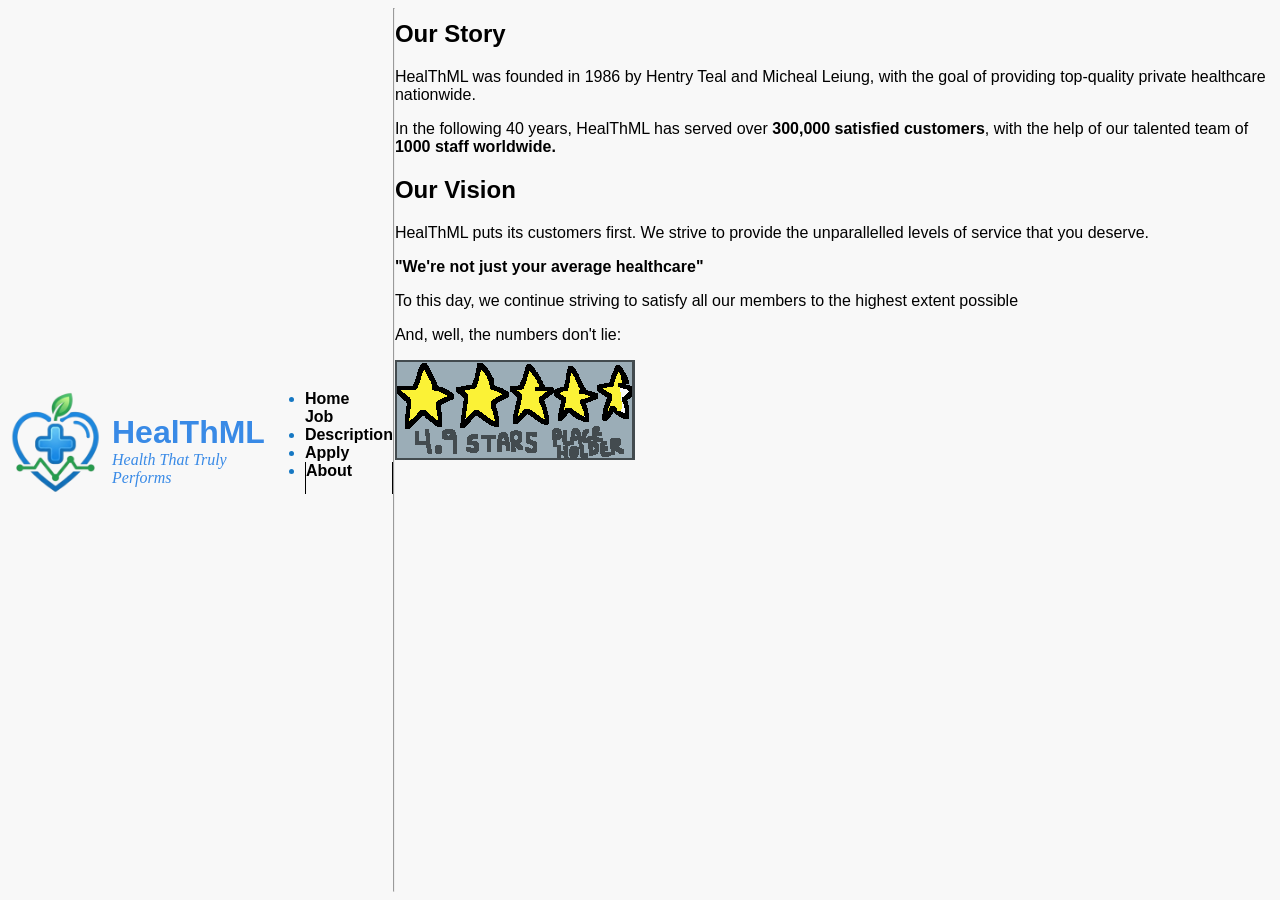
<file: about.html>
<!DOCTYPE html>
<html lang="en">
  <head>
    <meta charset="UTF-8">
    <meta name="viewport" content="width=device-width, initial-scale=1">
    <title>About HealThML</title>
    <link rel="icon" type="image/x-icon" href="/images/favicon.ico">
    <link href="styles/style.css" rel="stylesheet">
  </head>
  <body>

<a href="#main-content" class="skip-link">Skip to main content</a>
     <header>
        <div class="logo">
            <img src="images/logo_transparent.png" alt="Company Logo">
            <div class="logo_text">
                <h1>HealThML</h1>
                <p><em>Health That Truly Performs</em></p>
            </div>
        </div>
        <nav id="nav">
            <ul>
                <li><a href="index.html">Home</a></li>
                <li><a href="job_description.html">Job Description</a></li>
                <li><a href="apply.html">Apply</a></li>
                <li class="nav_active"><a href="about.html">About</a></li>
            </ul>
        </nav>
    </header>
    <hr>
    <main id="main-content">
      <section id="about_story">
        <h2>Our Story</h2>
        <p>HealThML was founded in 1986 by Hentry Teal and Micheal Leiung, with the goal of providing top-quality private healthcare nationwide.</p>
        <p> In the following 40 years, HealThML has served over <strong>300,000 satisfied customers</strong>, with the help of our talented team of <strong>1000 staff worldwide.</strong></p>
      </section>
      <section id="about_vision">
        <h2>Our Vision</h2>
        <p>HealThML puts its customers first. We strive to provide the unparallelled levels of service that you deserve.</p>
        <p><strong>"We're not just your average healthcare"</strong></p>
        <p>To this day, we continue striving to satisfy all our members to the highest extent possible</p>
        <p>And, well, the numbers don't lie:</p>
        <div class="reviewbox">
          <img src="/images/about/reviewbox_placeholder.png" title="4.9 out of 5 stars" alt="Average 4.9 out of 5 star rating" loading="lazy">
        </div>
      </section>
    </main>
  </body>
</html>
</file>
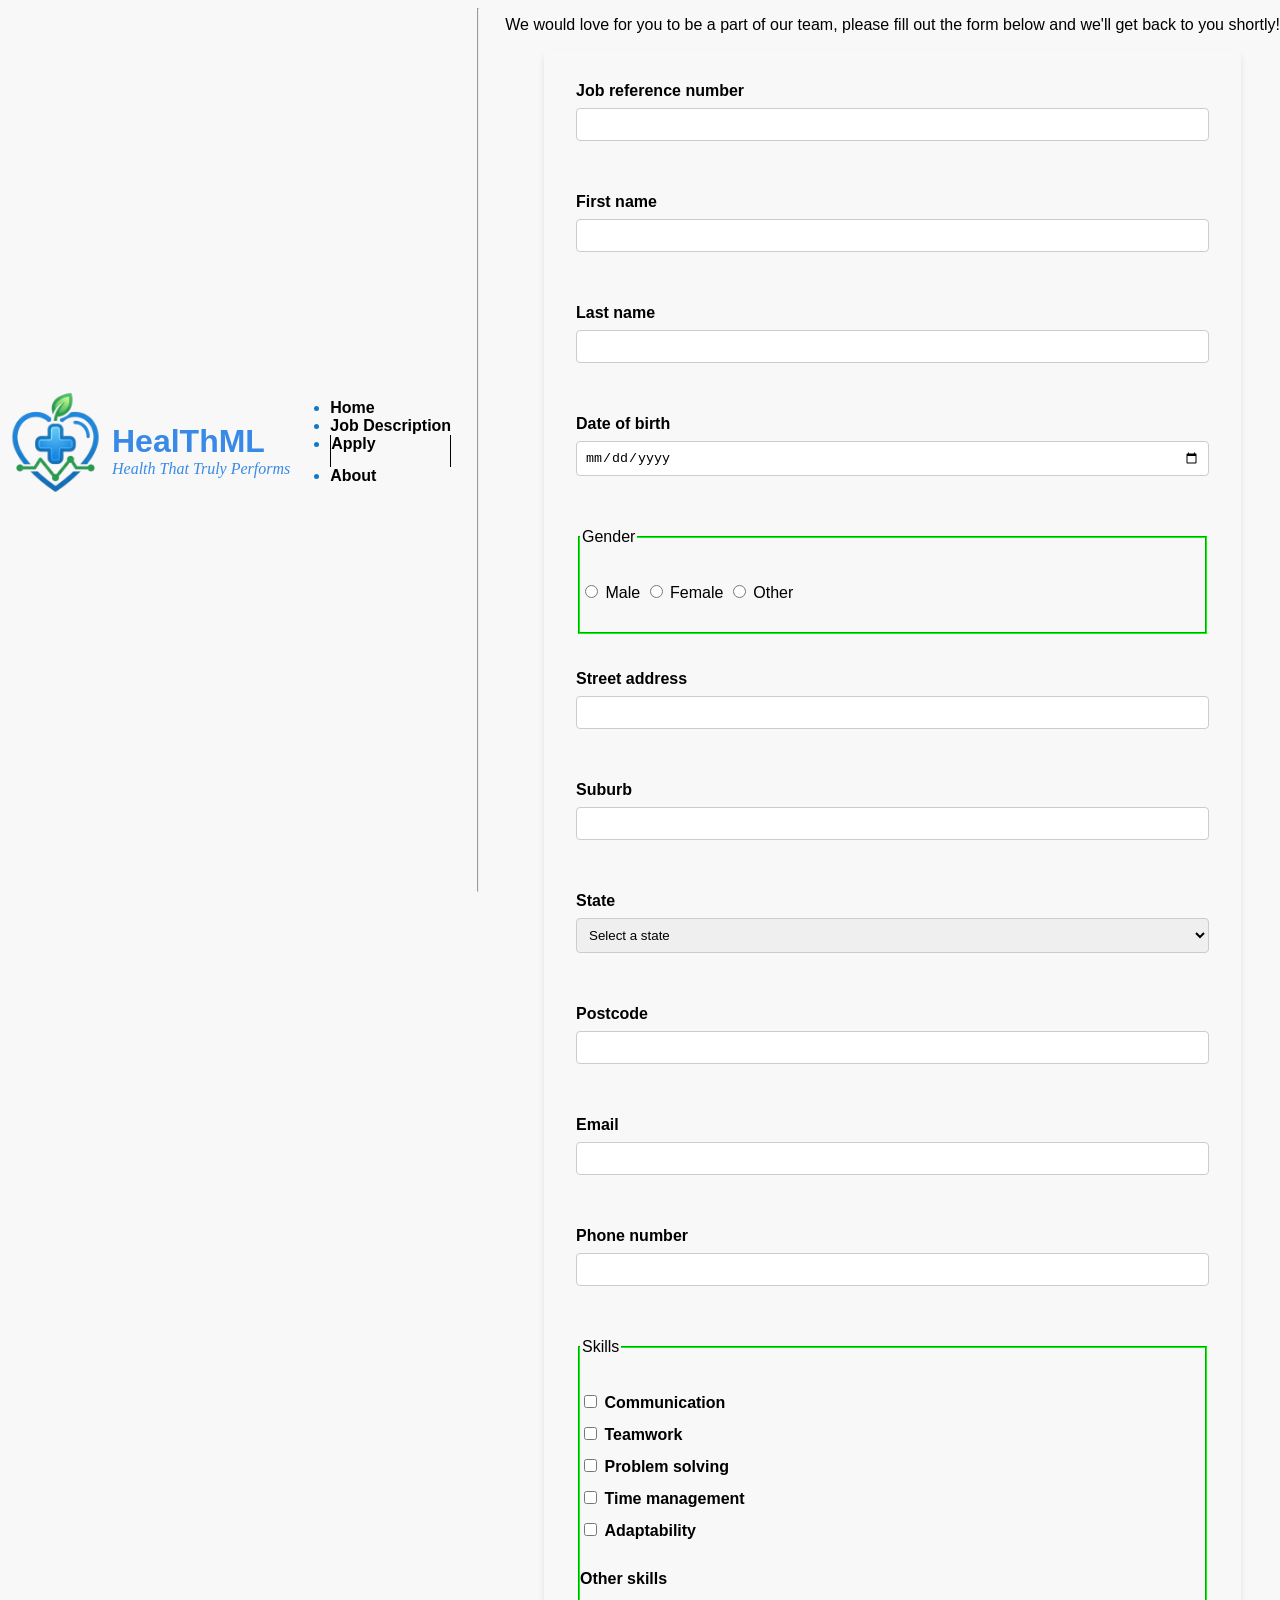
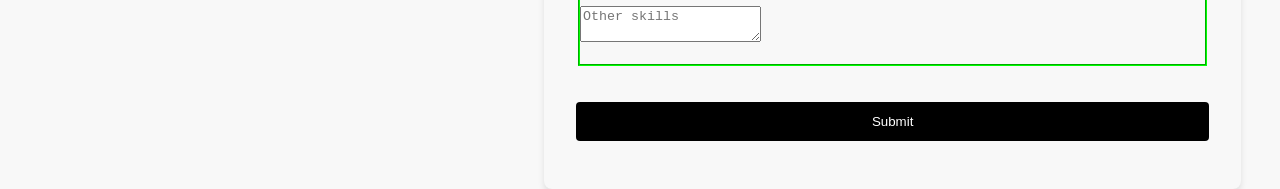
<file: apply.html>
<!DOCTYPE html>
<html lang="en-au">
  <head>
    <meta charset="UTF-8">
    <meta name="viewport" content="width=device-width, initial-scale=1">
    <title>Apply to HealThML</title>
    <link rel="icon" type="image/x-icon" href="/images/favicon.ico">
    <link href="styles/apply_style.css" rel="stylesheet">
  </head>
  <body>
<a href="#main-content" class="skip-link">Skip to main content</a>
   <header>
        <div class="logo">
            <img src="images/logo_transparent.png" alt="Company Logo">
            <div class="logo_text">
                <h1>HealThML</h1>
                <p><em>Health That Truly Performs</em></p>
            </div>
        </div>
        <nav id="nav">
            <ul>
                <li><a href="index.html">Home</a></li>
                <li><a href="job_description.html">Job Description</a></li>
                <li class="nav_active"><a href="apply.html">Apply</a></li>
                <li><a href="about.html">About</a></li>
            </ul>
        </nav>
    </header>
    <hr>
    <main id="main-content">
     <p>We would love for you to be a part of our team, please fill out the form below and we'll get back to you shortly!</p>
     <form action="https://mercury.swin.edu.au/it000000/formtest.php" method="post">
       <label for="job_ref_num">Job reference number</label>
        <input type="text" id="job_ref_num" name="job reference number" required pattern=".{5}"><br><br>
       <label for="first_name">First name</label>
        <input type="text" id="first_name" name="first name" required pattern="[A-za-z]{1,20}"><br><br>
       <label for="last_name">Last name</label>
        <input type="text" id="last_name" name="last name" required pattern="[A-za-z]{1,20}"><br><br>
       <label for="date_of_birth">Date of birth</label>
        <input type="date" id="date_of_birth" name="date of birth" required ><br><br>
        <fieldset>
       <legend for="gender">Gender</legend><br><br>
        <input type="radio" id="male" name="gender" value="male" required>
        <label for="male" class="gender">Male</label> 
        <input type="radio" id="female" name="gender" value="female" required>
        <label for="female" class="gender">Female</label>
        <input type="radio" id="other" name="gender" value="other" required>
        <label for="other" class="gender">Other</label><br><br>
        </fieldset><br><br>
        <label for="street_address">Street address</label>
        <input type="text" id="street_address" name="street address" required><br><br>
        <label for="suburb">Suburb</label>
        <input type="text" id="suburb" name="suburb" required><br><br>
        <label for="state">State</label>
        <select id="state" name="state" required>
          <option value="" required>Select a state</option>
          <option value="VIC">VIC</option>
          <option value="NSW">NSW</option>
          <option value="QLD">QLD</option>
          <option value="NT">NT</option>
          <option value="WA">WA</option> 
          <option value="SA">SA</option>
          <option value="TAS">TAS</option>
          <option value="ACT">ACT</option>
          </select><br><br>
        <label for="postcode">Postcode</label>
        <input type="text" id="postcode" name="postcode" required pattern="[0-9]{4}"><br><br>
       <label for="email">Email</label>
        <input type="email" id="email" name="email" required><br><br>
       <label for="phone_number">Phone number</label>
        <input type="tel" id="phone_number" name="phone number" required pattern="[0-9]{8,12}"><br><br>
        <fieldset>
        <legend for="skills">Skills</legend><br><br>
        <input type="checkbox" id="communication" name="skills" value="communication" required>
        <label for="communication" class="skills">Communication</label><br>
        <input type="checkbox" id="teamwork" name="skills" value="teamwork">
        <label for="teamwork" class="skills">Teamwork</label><br>
        <input type="checkbox" id="problem solving" name="skills" value="problem solving">
        <label for="problem solving" class="skills">Problem solving</label><br>
        <input type="checkbox" id="time_management" name="skills" value="time management">
        <label for="time_management" class="skills">Time management</label><br>
        <input type="checkbox" id="adaptability" name="skills" value="adaptability">
        <label for="adaptability" class="skills">Adaptability</label><br><br>
        <label for="other_skills">Other skills</label><br><br>
        <textarea id="other_skills" name="other skills" placeholder="Other skills"></textarea><br><br>
          </fieldset><br><br>
        <input type="submit" value="Submit">
        </form>
    </main>
  </body>
</html>
</file>
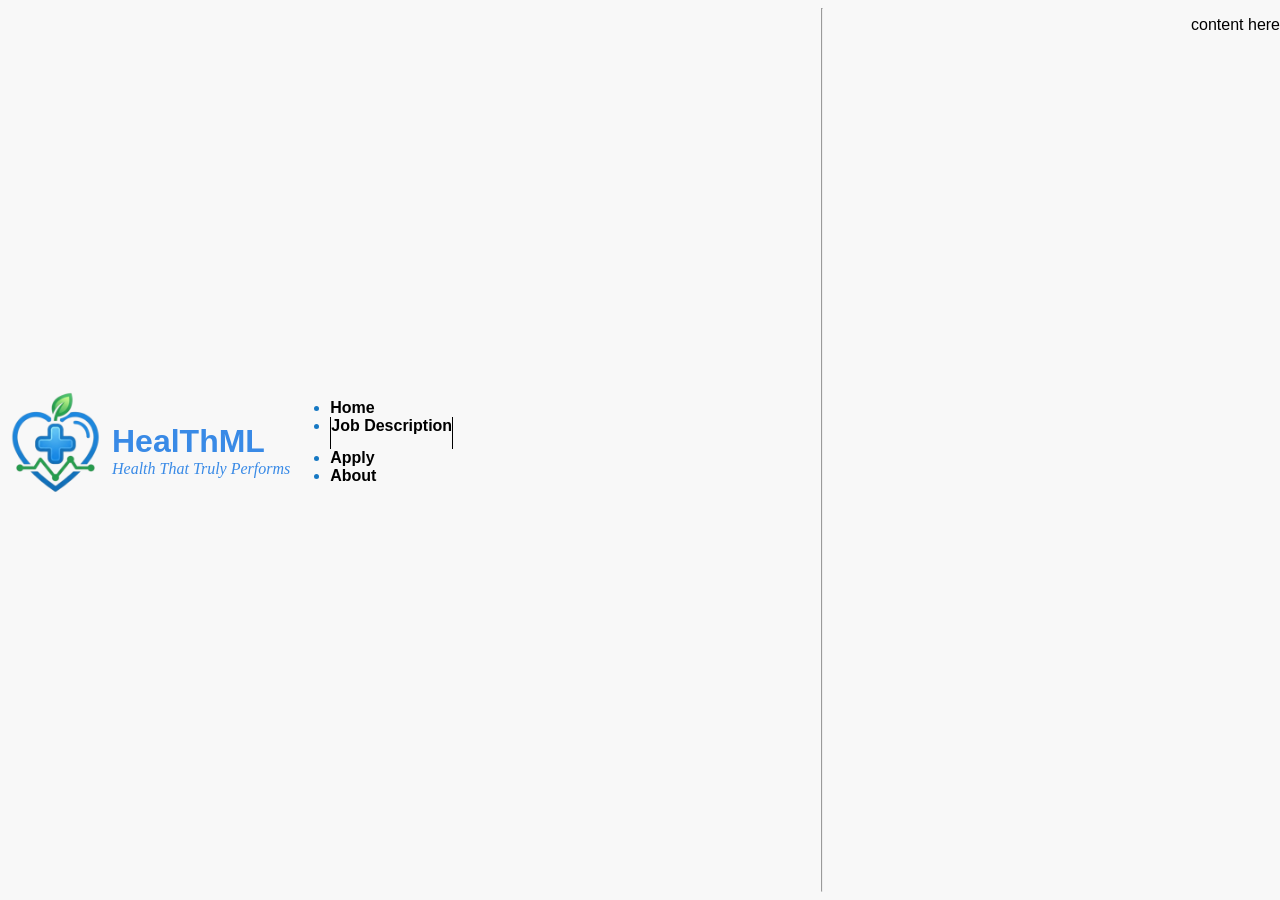
<file: job_description.html>
<!DOCTYPE html>
<html lang="en">
    <head>
        <meta charset="UTF-8">
        <meta name="viewport" content="width=device-width, initial-scale=1.0">
        <meta name="description" content="Description">
        <meta name="keywords" content="Keywords">
        <title>HealThML Job Description</title>
        <link rel="icon" type="image/x-icon" href="/images/favicon.ico">
        <link rel="stylesheet" type="text/css" href="styles/style.css">
    </head>
    <body>
        <a href="#main-content" class="skip-link">Skip to main content</a>
        <header>
        <div class="logo">
            <img src="images/logo_transparent.png" alt="Company Logo">
            <div class="logo_text">
                <h1>HealThML</h1>
                <p><em>Health That Truly Performs</em></p>
            </div>
        </div>
        <nav id="nav">
            <ul>
                <li><a href="index.html">Home</a></li>
                <li class="nav_active"><a href="job_description.html">Job Description</a></li>
                <li><a href="apply.html">Apply</a></li>
                <li><a href="about.html">About</a></li>
            </ul>
        </nav>
    </header>
        <hr>
        <main id="main-content">
            <p>content here</p>
        </main>
    </body>
</html>
</file>
<file: styles/style.css>
/* gemini was used to help with debuggin the dark mode and light mode switching and helped partially generate some of that css*/
@font-face {
  font-family: imperitum;
  src: url('../fonts/Imperitum-Regular.ttf');
}

a {
  text-decoration: none !important;
}

/* The following 3 :root section actually let the css themse work*/
:root,
:root:has(#main-light:target),
:root:has(#light:target) {
  --bg: white;
  --text: black;
  --toggle-bg: #ebebeb;
  --gradient-bg1: #ffcc89;
  --gradient-bg2: #d8860b;
  --label-left: 2px;
  --primary-color: lime;
  --secondary-color: lightgray;
  --accent-color: lightgreen;
  --text-color: black;
  --link-color: #1E5128;
  --background-color: #f8f8f8;
  --button-color: white;
  --button-background-color: black;
  --button-hover-background-color: #333333;
  --search-color: #d5efd5;
  --table-color: black;
}


:root:not(:has(#light:target)):not(:has(#main-light:target)):has(#main-dark:target),
:root:not(:has(#light:target)):not(:has(#main-light:target)):has(#dark:target) {
  --bg: black;
  --text: white;
  --toggle-bg: #242424;
  --gradient-bg1: #777;
  --gradient-bg2: #3a3a3a;
  --label-left: 62px;
  --transformation: translateX(-100%);
  --primary-color: #00b300;
  --secondary-color: #a6a6a6;
  --accent-color: #398AE6;
  --button-color: #cccccc;
  --button-background-color: #333333;
  --button-hover-background-color: #cccccc;
  --text-color: #ffffff;
  --link-color: #0ac2e3;
  --background-color: #333333;
  --search-color: #31688a;
  --table-color: white;
}

:root:has(#main-dark:target) .link-dark.skip-link,
:root:has(#dark:target) .link-dark.skip-link,
:root:has(#main-light:target) .link-light.skip-link,
:root:has(#light:target) .link-light.skip-link {
  display: inline-block;
}

:root:not(:has(#dark:target)):not(:has(#main-dark:target)) .link-light.persistence-link {
  display: none !important;
}

:root:has(#dark:target) .link-dark.persistence-link,
:root:has(#main-dark:target) .link-dark.persistence-link {
  display: none !important;
}

:root:not(:has(#dark:target)):not(:has(#main-dark:target)) .link-dark:not(.skip-link):not(.persistence-link),
:root:has(#light:target) .link-dark:not(.skip-link):not(.persistence-link),
:root:has(#main-light:target) .link-dark:not(.skip-link):not(.persistence-link),
:root:has(#dark:target) .link-light:not(.skip-link):not(.persistence-link),
:root:has(#main-dark:target) .link-light:not(.skip-link):not(.persistence-link) {
  display: none !important;
}



:root:has(#dark:target) .link-light.skip-link,
:root:has(#main-dark:target) .link-light.skip-link,
:root:has(#light:target) .link-dark.skip-link,
:root:has(#main-light:target) .link-dark.skip-link {
  visibility: collapse !important;
}


:root:has(#dark:target) .skip-link,
:root:has(#main-dark:target) .skip-link {
  background: var(--background-color);
  color: var(--link-color);
  border: 1px solid #ffffff;
}


:root:has(#main-dark:target) #nav-light,
:root:has(#dark:target) #nav-light {
  display: none;
}

:root:has(#main-dark:target) #nav-dark,
:root:has(#dark:target) #nav-dark {
  display: block;
}





*:not(.nav-style *) {
  box-sizing: border-box;
}

/* Prevent the theme logic from ever touching regular page links */
a:not(.persistence-link):not(.skip-link):not(.link-dark) {
  display: inline-block !important;
  visibility: visible !important;
  opacity: 1 !important;
}

body {
  transition: background-color 0.5s, color 0.5s;
}

.persistence-link {
  position: absolute;
  top: 0;
  left: 0;
  width: 100px;
  height: 40px;
  z-index: 10;
  /* High z-index so they get the click */
  text-decoration: none;
}


/* 3. Stop the links from showing up as blue/underlined text */
.persistence-link::after {
  content: none !important;
}


.darkmode-link a {
  text-decoration: none;
  color: transparent;
  user-select: auto;
  /* Allow the browser to 'see' the link */
  display: block;
  width: 100px;
  height: 40px;
}


/* THE VISUAL TOGGLE (The one you see) */
.toggle-bg {
  position: absolute;
  width: 100px;
  height: 40px;
  border-radius: 40px;
  background-color: var(--toggle-bg);
  /* This changes with the theme */
  transition: 0.3s;
  z-index: 1;
  /* Sits behind the click layer */
}

/* THE CIRCLE (The one you see) */
.toggle-bg::after {
  content: "";
  position: absolute;
  top: 2px;
  left: var(--label-left);
  /* Moves with the theme */
  width: 36px;
  height: 36px;
  border-radius: 50%;
  background: linear-gradient(180deg, var(--gradient-bg1), var(--gradient-bg2));
  transition: all 0.3s ease-in-out;
}

.darkmode-link {
  display: block;
  position: absolute;
  width: 100px;
  height: 40px;
  background: transparent;
  box-shadow: none;
  z-index: 5;
  cursor: pointer;
}

.darkmode-link::after {
  content: none !important;
}

.dark-off,
.dark-on {
  z-index: 2;
  opacity: 0;
}

.dark-on {
  display: none;
}



#nav-light {
  display: inline-block;
}

#nav-dark {
  display: none;
}


.toggle-bg,
.toggle-wrapper {
  position: absolute;
  top: 1em;
  left: 1em;
}


.nav-style {
  text-align: center;
  background-image: linear-gradient(to left, var(--accent-color) 85%, transparent 100%);
  padding: 0 1em 0 5em;
  position: absolute;
  height: 3em;
  right: 0;
  font-family: imperitum, cursive;
}

.nav-style ul {
  margin: 0;
  padding: 0;
  display: inline-flex;
  list-style-type: none;
}

.nav-style ul li {
  text-align: center;
  padding: 1em;
  top: -0.5em;
  align-content: center;
  position: relative;
  display: inline-block;
}

.nav_active {
  cursor: default;
  pointer-events: none;
  border-left: 1px solid var(--text) !important;
  border-right: 1px solid var(--text) !important;
  height: 2em;
  top: -0.5em;
  padding: 0 0 0 0;
  background-color: var(--background-color);
}


@view-transition {
  #navigation: auto;
}

@keyframes FadeOut {
  from {
    opacity: 1;
  }

  to {
    opacity: 0;
  }
}

@keyframes FadeIn {
  from {
    opacity: 0;
  }

  to {
    opacity: 1;
  }
}

main {
  view-transition-name: main-content;
}

::view-transition-group(main-content) {
  background: var(--background-color);
}

::view-transition-old(main-content) {
  animation: FadeOut 0.5s ease-out both;
}

::view-transition-new(main-content) {
  opacity: 0;
  animation: FadeIn 0.25s ease-in 0.25s both;
}


.skip-link {
  position: absolute;
  top: -100px;
  left: 0;
  background: #FFF;
  color: #000;
  padding: 10px;
  z-index: 100;
  transition: top 0.3s;
}

.skip-link:focus {
  top: 0;
}

header {
  display: flex;
  align-items: center;
  justify-content: center;
  color: #1678c3;
  padding-bottom: 1em;
}

@media (max-width: 1340px) {
  header {
    justify-content: flex-start;
  }
}

@media (max-width: 850px) {
  header {
    flex-direction: column-reverse;
  }

  .nav-style {
    justify-content: center;
    right: revert;
    background-image: linear-gradient(to left, transparent 0%, var(--accent-color) 15%, var(--accent-color) 85%, transparent 100%);
    padding: 0 5em 0 5em;
  }

  .logo {
    padding-bottom: 4.5em;
  }
}

.logo {
  justify-content: center;
  display: flex;
  align-items: center;
  color: #398AE6;
}

header img {
  width: 7em;
  height: auto;
}

header p {
  margin-top: 0;
  font-family: cursive;
}

header h1 {
  margin: 1em 0 0 0;
  padding: 0;
}

body {
  background-color: var(--background-color);
  color: var(--text-color);
  font-family: 'Arial', sans-serif;
  margin: 0;
  display: flex;
  height: 100%;
  box-sizing: border-box;
}

html {
  height: 100%;
}

.background {
  background-color: var(--background-color);
  color: var(--text-color);
  font-family: 'Arial', sans-serif;
  width: 100%;
  min-height: 100%;
  padding: 2rem 2rem;
}

a:not(.link-dark):not(.skip-link):not(.persistence-link) {
  position: relative;
  display: inline-block;
  text-decoration: none;
  color: var(--text);
}

a .link-dark:not(.skip-link):not(.persistence-link):root:has#light:target:root:has(#main-light:target) {
  position: relative;
  display: none;
  text-decoration: none;
  color: var(--text);
}

a:not(.nav-style *) {
  font-weight: bold;
  color: var(--link-color);
}

a:not(.persistence-link):not(.skip-link)::after {
  content: '';
  position: absolute;
  left: 0;
  right: 0;
  transform: scaleX(0);
  height: 2px;
  bottom: 0;
  background-color: var(--text-color);
  transform-origin: bottom right;
  transition: transform 0.25s ease-out;
}

a:not(.persistence-link):not(.skip-link):hover::after {
  transform: scaleX(1);
  transform-origin: bottom left;
}

a:not(.nav-style *)::after {
  background-color: var(--link-color);
}

a:hover::after {
  transform: scaleX(1);
  transform-origin: bottom left;
}

footer {
  display: flex;
  justify-content: space-between;
}

footer a {
  z-index: 1;
}

.expand {
  transition-property: all;
  transition-duration: 0.3s;
  transition-timing-function: ease;
}

.expand:hover {
  transform: scale(1.5);
  z-index: 4;
}

@media (max-width: 1024px) {
  .toggle-wrapper {
    position: absolute !important;
    top: 10px !important;
    left: 50% !important;
  }

  header {
    display: flex !important;
    flex-direction: row !important;
    align-items: left !important;
    padding-top: 5em !important;
  }

  .logo {
    flex-direction: row !important;
    text-align: left !important;
    width: 50% !important;
  }

}

@keyframes scrollLeft {
  from {
    transform: translateX(100vw);
  }

  to {
    transform: translateX(-100%);
  }
}

.scrolling-content {
  display: inline-block;
  overflow-x: hidden;
  width: max-content;
  white-space: nowrap;
  flex-shrink: 0;
  animation: scrollLeft 30s linear infinite;
}



.ticker-wrapper {
  display: flex;
  align-items: center;
  flex-grow: 1;
  overflow: hidden;
  white-space: nowrap;
  position: relative;
}

.pause-check:checked~.scrolling-content {
  animation-play-state: paused;
}

.pause-label {
  cursor: pointer;
  padding: 5px 10px;
  font-size: 0.8rem;
}

.pause-check:checked~.pause-label::after {
  content: "▶︎";
}

.pause-check:not(:checked)~.pause-label::after {
  content: "⏸";
}

.pause-check {
  position: absolute;
  width: 1px;
  height: 1px;
  padding: 0;
  margin: -1px;
  overflow: hidden;
  clip: rect(0, 0, 0, 0);
  border: 0;
}

.pause-label {
  font-size: 20;
  position: relative;
  z-index: 10;
  background-color: white;
  color: red;
}

.scrolling-content {
  position: relative;
  z-index: 1;
  /* Lower number = behind the button */
}

@media (max-width: 850px) {

  .scrolling-content {
    display: inline-block;
    overflow-x: hidden;
    width: max-content;
    white-space: nowrap;
    flex-shrink: 0;
    animation: scrollLeft 30s linear infinite;
  }

  header {
    display: flex !important;
    flex-direction: column !important;
    align-items: center !important;
    padding-top: 5em !important;
  }

  .logo {
    flex-direction: column !important;
    text-align: center !important;
    width: 100% !important;
  }

  .toggle-wrapper {
    position: absolute !important;
    top: 10px !important;
    left: 50% !important;
  }

  .nav-style {
    position: relative !important;
    width: 100% !important;
    height: auto !important;
    padding: 10px 0 !important;
    background-image: none !important;
    background-color: var(--accent-color) !important;
    right: auto !important;
  }

  .nav-style ul {
    display: flex !important;
    flex-wrap: wrap !important;
    justify-content: center !important;
  }

  .nav-style ul li {
    padding: 10px !important;
  }

  .background {
    padding: 1rem 0.5rem !important;
  }

  table,
  thead,
  tbody,
  tr,
  td {
    display: block !important;
    width: 100% !important;
  }

  td {
    padding: 10px 0 !important;
    box-sizing: border-box;
  }

  td img {
    width: 100% !important;
    height: auto !important;
    max-width: 400px;
    display: block;
    margin: 20px auto !important;
  }


}

.skip-link:focus {
  top: 0;
  display: inline-block !important;
  visibility: visible !important;
}
</file>
<file: styles/index_style.css>
#main-content {
    position: relative;
    z-index: 2;
}

form {
    right: 0;
    position: absolute;
    top: 1.8em;
    transform: translateY(-50%);
    transition: width 1s;
    z-index: 5;
    width: 50px;
    height: 50px;
    background: var(--search-color);
    box-sizing: border-box;
    border-radius: 25px;
    border: 4px solid var(--search-color);
}

input {
    position: absolute;
    top: 0;
    left: 0;
    width: 90%;
    height: 42px;
    line-height: 30px;
    outline: 0;
    border: 0;
    display: none;
    font-size: 1em;
    border-radius: 20px;
    padding: 0 20px;
    background-color: var(--search-color);
    color: var(--text);
}

input::placeholder {
    color: var(--text)
}

label {
    transition: all 1s;
}

.fa {
    box-sizing: border-box;
    padding: 10px;
    width: 42px;
    height: 42px;
    position: absolute;
    top: 0;
    right: 0;
    border-radius: 50%;
    color: var(--text);
    text-align: center;
    font-size: 1.2em;
    transition: all 1s;
}

form:hover {
    width: 300px;
    cursor: pointer;
}

form:hover input {
    display: block;
}

form:hover .fa {
    background: var(--text);
    color: var(--search-color);
}

img {
    width: 20em;
}

@media (max-width: 850px) {
    img {
        width: 100%;
    }
}
    
table {
    margin: 0 auto;
    justify-content: center;
    text-align: center;
    width: 90%;
    align-items: center;
}

table td {
    padding: 2em;
}
</file>
<file: styles/404_style.css>
@import "style.css";

body {
  background-color: var(--background-color);
  color: var(--text-color);
  font-family: 'Arial', sans-serif;
  text-align: center;
  padding: 50px;
}

.go-back {
  display: inline-block;
  margin-top: 20px;
  padding: 18px 36px;
  background-color: var(--button-background-color);
  color: var(--button-color);
  font-size: 18px;
  text-decoration: none;
  border-radius: 5px;
}

.go-back a {
  color: white;
  text-decoration: none;
}

.go-back:hover {
  background-color: var(--button-hover-background-color);
}

.go-back a:hover {
  background-color: var(--button-hover-background-color) !important;
}
</file>
<file: styles/about_style.css>
@import "style.css";

table, caption, tr, td {
    border: 2px solid var(--table-color);
    border-collapse: collapse;
    padding: 6px;
    text-align:center;
    margin-left:auto;
    margin-right:auto;
}
dt, dd {
    text-align: left;
}

@keyframes quote_hover_in {
    from {
        background-color: var(--background-color);
    }

    to {
        background-color: var(--accent-color);
     }
}

@keyframes quote_hover_out {
    from {
        background-color: var(--accent-color);
    }

    to {
        background-color: var(--background-color);
     }
}

.quote_entry {
    border: 2px solid var(--table-color);
    border-collapse: collapse;
    padding:1em;
    text-align: center;
    animation-name: quote_hover_out;
    animation-duration:0.5s;
    animation-fill-mode: forwards;
}
.quote_entry:hover {
    animation-name: quote_hover_in;
    animation-duration:0.5s
}


#group_photo {
    width: 100%;
}

.content_left {
    float: left;
    width:48%;
}

.content_right {
    float: right;
    width:48%;
}

h1, h2 {
    text-align:center;
    margin: 0;
}

h3 {
    margin: 0;
}

section {
    padding: 2%;
}

figure {
    text-align: center;
}
</file>
<file: styles/apply_style.css>
@import "style.css";

form {
  flex-direction: column;
  padding: 2rem;
  background-color: var(--background-color);
  color: var(--text-color);
  border-radius: 8px;
  box-shadow: 0 4px 6px rgba(0, 0, 0, 0.1);
  display: flex;
  width: 90%;
  max-width: 800px;
  margin: 0 auto;
}


fieldset {
  border-color: lime;
  padding: 0;
}


label {
  margin-bottom: 0.5rem;
  font-weight: bold;
}

.gender {
  font-weight: normal;
}

input[type="submit"] {
  background-color: var(--button-background-color);
  color: var(--button-color);
  border: none;
  padding: 0.75rem;
  border-radius: 4px;
  cursor: pointer;
}

input[type="submit"]:hover {
  background-color: var(--button-hover-background-color);
}



input,
select {
  padding: 0.5rem;
  margin-bottom: 1rem;
  border: 1px solid #ccc;
  border-radius: 4px;
}
</file>
<file: styles/jobs.css>
@import 'style.css';

section h3,
section h2,
section h4 {
  margin-bottom: 0;
}

section p,
section ul {
  margin-top: 5px;

}

.job-listing {
  padding: 2rem;
  background-color: var(--background-color);
  color: var(--text-color);
  border-radius: 8px;
  box-shadow: 0 4px 6px rgba(0, 0, 0, 0.1);
  display: flex;
  margin: 10px;
}

aside {
  display: flex;
  justify-content: space-between;
  align-items: flex-start;
  /* vertically centers the image */
  gap: 2rem;
  /* spacing between text and image */
  float: right;
  margin-top: 5px;
}



.image {
  width: 300px;
  height: auto;
  display: block;
  background-color: #f9f9f9;
  border-radius: 1px;
  box-shadow: 0 4px 6px rgba(0, 0, 0, 0.1);
  margin: 10px;
}
</file>
<file: styles/jobs_style.css>
@import 'style.css';

section h3,
section h2,
section h4 {
  margin-bottom: 0;
}

section p,
section ul {
  margin-top: 5px;

}

.job-listing {
  padding: 2rem;
  background-color: var(--background-color);
  color: var(--text-color);
  border-radius: 8px;
  box-shadow: 0 4px 6px rgba(0, 0, 0, 0.1);
  display: flex;
  margin: 10px;
}

aside {
  display: flex;
  justify-content: space-between;
  align-items: flex-start;
  /* vertically centers the image */
  gap: 2rem;
  /* spacing between text and image */
  float: right;
  margin-top: 5px;
}



.image {
  width: 300px;
  height: auto;
  display: block;
  background-color: #f9f9f9;
  border-radius: 1px;
  box-shadow: 0 4px 6px rgba(0, 0, 0, 0.1);
  margin: 10px;
}
</file>
